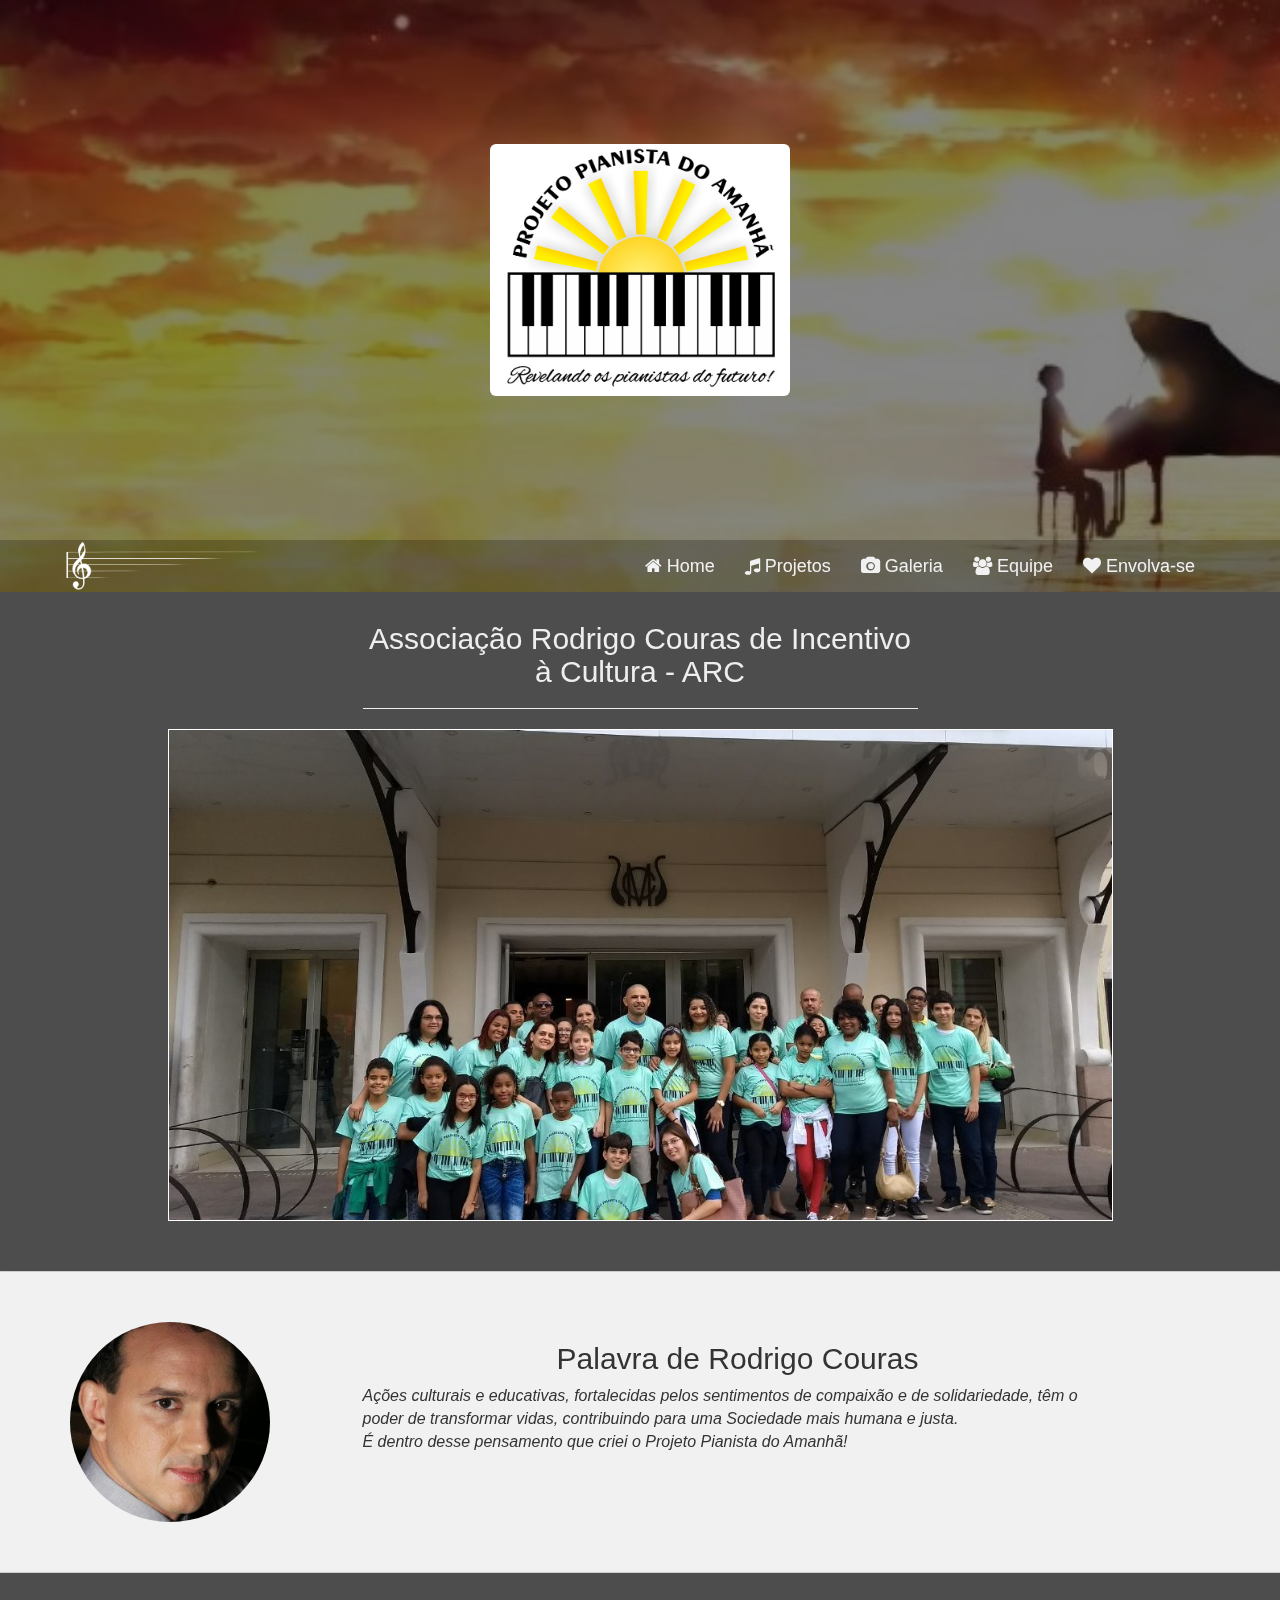
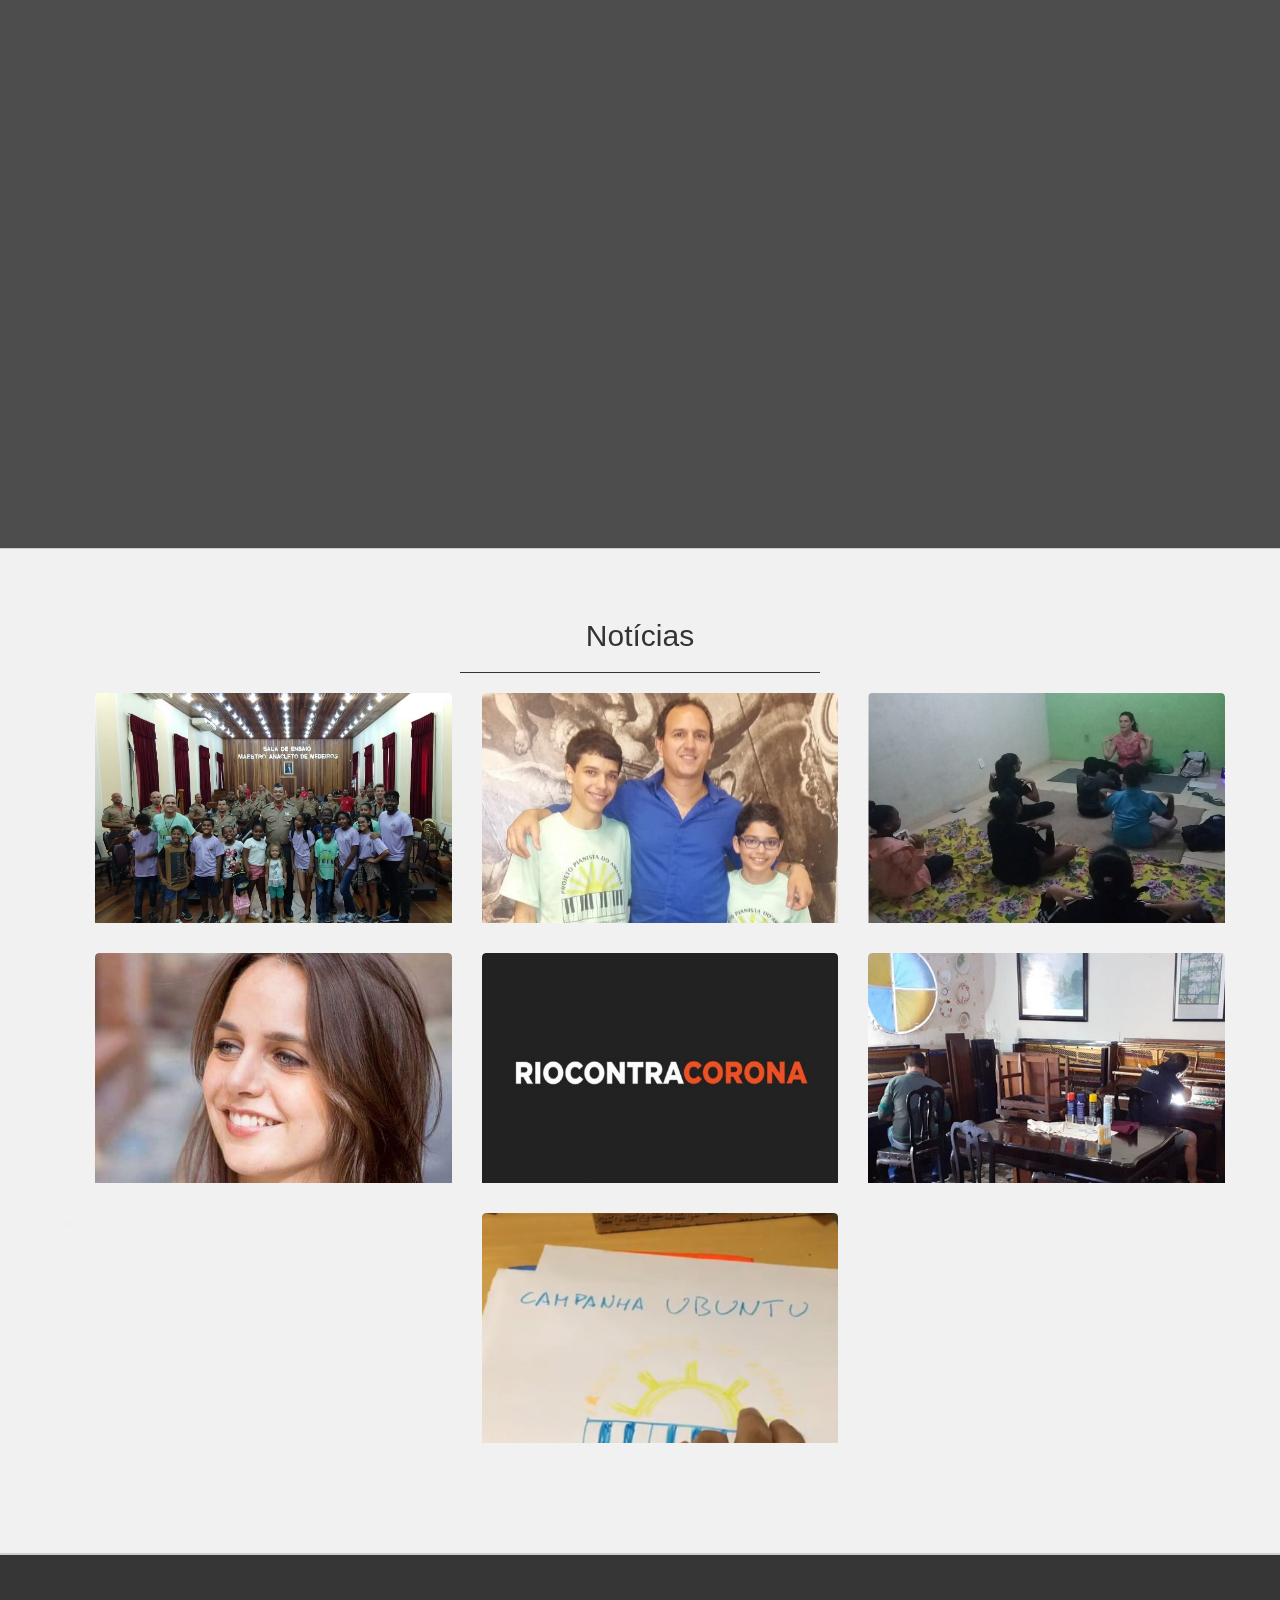
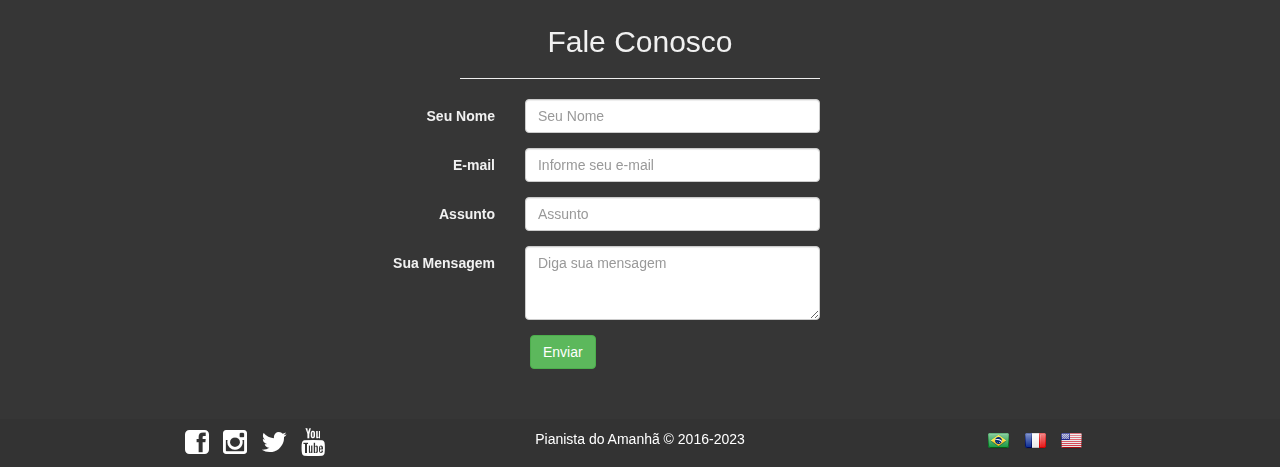
<file: index.html>
<!DOCTYPE html>
<html lang="en">
<head>
  <meta charset="utf-8">
  <meta name="viewport" content="width=device-width, initial-scale=1.0">
  <meta name="description" content="">
  <meta name="author" content="">


  <title>Projeto Pianista do Amanhã</title>
  <!-- Bootstrap core CSS -->
  <link href="css/bootstrap.css" rel="stylesheet">
  <!-- Add custom CSS here -->
  <link href="css/slidefolio.css" rel="stylesheet">
  <link href="css/main.css" rel="stylesheet">

  <!-- Font Awesome -->
  <link href="font-awesome/css/font-awesome.min.css" rel="stylesheet">

  <link rel='stylesheet' id='camera-css'  href='css/camera.css' type='text/css' media='all'> 

</head>
<body>
  <!-- Header Area -->
  <div id="top" class="header">
    <div class="vert-text">
     <img id="logoimg" class="img-rounded" alt="Company Logo" src="./img/logo.jpg"/>
   </div>
 </div>
 <!-- /Header Area -->
 <div id="nav">
  <!-- Navigation -->

  <nav class="navbar navbar-new" role="navigation">
   <div class="container" > 

  <div class="navbar-header" >

    <button type="button" class="navbar-toggle" data-toggle="collapse" data-target="#mobilemenu">
      <span class="sr-only">Toggle navigation</span>
      <span class="icon-bar"></span>
      <span class="icon-bar"></span>
      <span class="icon-bar"></span>
    </button>
    
    <span class="navbar-brand">
     <img id="treble1" class="horizontal" src="img/clavealto2.png" alt="placeholder"/>

   </span>


 </div>

 <div class="collapse navbar-collapse" id="mobilemenu"  >
   <ul class="nav navbar-nav navbar-right text-center"  >
     <li><a href="#top"><i class="service-icon fa fa-home"></i>&nbsp;<span translate>Home</span></a></li>
     <li><a href="projects.html"><i class="service-icon fa fa-music"></i>&nbsp;<span translate>Projetos</span></a></li>
     <li><a href="galery.html"><i class="service-icon fa fa-camera"></i>&nbsp;<span translate>Galeria</span></a></li>
     <li><a href="crew.html"><i class="service-icon fa fa-group"></i>&nbsp;<span translate>Equipe</span></a></li> 
     <li><a href="involve.html"><i class="service-icon fa fa-heart"></i>&nbsp;<span translate>Envolva-se</span></a></li>  
   </ul>
 </div><!-- /.navbar-collapse -->
</div>
</nav>
<!-- /Navigation -->
</div>

<div id="services" class="services" style="padding-top: 10px;">
    <div class="container">
      <div class="row">
        <div class="col-md-6 col-md-offset-3 text-center">
          <h2 translate>Associação Rodrigo Couras de Incentivo à Cultura - ARC</h2>
          <hr>
        </div>
      </div>
      <div class="row">
        <div class="col-md-10 col-md-offset-1 text-center">   
          <img src="img/home-project.jpeg" class="max project-image"></img>
      </div>
    </div>
  </div>
</div>


 <!-- About -->
   <div id="about" class="about_us">
    <div class="container">
      <div class="row">
        <div class="col-md-2 text-center">
          <img src="img/rodrigo.jpg" id="rounded-image"/>
        </div>
        <div class="col-md-8 col-md-offset-1 text-center">
          <h2 translate>Palavra de Rodrigo Couras</h2>
          <p class="author-word" translate="author-word"> Ações culturais e educativas, fortalecidas pelos sentimentos de compaixão e de solidariedade, têm o poder de transformar vidas, contribuindo para uma Sociedade mais humana e justa.<br>
							É dentro desse pensamento que criei o Projeto Pianista do Amanhã!<br>   </p>
        </div>
      </div>
    </div>
  </div>
  <!-- /About -->

   <div id="services" class="services">
    <div class="container">
      <div class="row">
        <div class="col-md-10 col-md-offset-1 text-center">
           <iframe width="850" height="470" src="https://www.youtube.com/embed/Gdk3qBcOhkA" frameborder="0" allow="accelerometer; autoplay; encrypted-media; gyroscope; picture-in-picture" allowfullscreen class="big-video-image"></iframe>
      
    </div>
  </div>
</div> 
</div>  

  <!-- projects -->
<div id="projects" class="projects">
  <div class="container">        
    <div class="row">
      <div class="col-md-4 col-md-offset-4 text-center">
        <h2 class="grey-title" translate>Notícias</h2>
        <hr class="title-hr">
      </div>
    </div>
    <div class="row">

      <div class="gallery">

        <ul id="Grid" class="gcontainer">
          <div class="row">
            <li class="col-md-4 col-sm-3 col-xs-12 mix nuc" data-cat="nuc">
              <a data-toggle="modal" data-target="#portrait1" class="mix-cover">
                <img class="horizontal img-rounded" src="img/noticias/Museu dos Bombeiros-alt.jpg" alt="Visita a Museu">
                <span class="overlay"><span class="valign"></span><span class="title" translate>Visita a Museu</span></span>
              </a>                
            </li>
            <li class="col-md-4 col-sm-3 col-xs-12 mix pass" data-cat="pass">
              <a data-toggle="modal" data-target="#portrait2" class="mix-cover">
                <img class="vertical img-rounded" src="img/noticias/Alunos Bernardo e Mateus-alt.jpg" alt="Jovens talentos">
                <span class="overlay"><span class="valign"></span><span class="title" translate>Jovens Talentos</span></span>
              </a>                
            </li>
            <li class="col-md-4 col-sm-3 col-xs-12 mix eve" data-cat="eve">
              <a data-toggle="modal" data-target="#portrait3" class="mix-cover">
                <img class="horizontal img-rounded" src="img/noticias/Atelier de Yoga-alt.jpg" alt="Ioga em Francês">
                <span class="overlay"><span class="valign"></span><span class="title" translate>Yoga em Francês</span></span>
              </a>
            </li>
          </div>
          <div class="row">
            <li class="col-md-4 col-sm-3 col-xs-12 mix nuc" data-cat="nuc">
              <a data-toggle="modal" data-target="#portrait4" class="mix-cover">
                <img class="horizontal img-rounded" src="img/noticias/Semana da Franca 1-alt.jpg" alt="ARC realiza evento internacional">
                <span class="overlay"><span class="valign"></span><span class="title" translate>ARC realiza evento internacional</span></span>
              </a>
            </li>
            <li class="col-md-4 col-sm-3 col-xs-12 mix nuc" data-cat="nuc">
              <a data-toggle="modal" data-target="#portrait5" class="mix-cover">
                <img class="horizontal img-rounded" src="img/noticias/riocontracorona.jpg" alt="ARC em parceria com o movimento Rio Contra Corona">
                <span class="overlay"><span class="valign"></span><span class="title" translate>ARC em parceria com o movimento Rio Contra Corona</span></span>
              </a>
            </li>
            <li class="col-md-4 col-sm-3 col-xs-12 mix eve" data-cat="eve">
              <a data-toggle="modal" data-target="#portrait6" class="mix-cover">
                <img class="horizontal img-rounded" src="img/noticias/pianista2023.jpg" alt="Projeto Pianista do Amanhã 2023">
                <span class="overlay"><span class="valign"></span><span class="title" translate>Projeto Pianista do Amanhã 2023</span></span>
              </a>
            </li>
        </div>
        <div class="row">
          <li class="col-md-4"></li>
          <li class="col-md-4 col-sm-3 col-xs-12 mix eve" data-cat="eve">
            <a data-toggle="modal" data-target="#portrait7" class="mix-cover">
              <img class="horizontal img-rounded" src="img/noticias/ubuntu.jpg" alt="Campanha Ubuntu">
              <span class="overlay"><span class="valign"></span><span class="title" translate>Campanha Ubuntu</span></span>
            </a>
          </li>
      </div>
        </ul>   

        <!-- Load Photo in Modal -->        
        <div class="modal fade" id="portrait1" tabindex="-1" role="dialog" aria-hidden="true">
          <div class="modal-dialog">
            <div class="modal-content"  style="color:#000">
              <div class="modal-header">
                <button type="button" class="close" data-dismiss="modal" aria-hidden="true">&times;</button>
                <h4 class="modal-title text-center" translate="news-1-title">Cultura e conhecimento durante visita a Museu</h4>
              </div>
              <div class="modal-body">
                <span translate="news-1-description">
                <p>
                  O Projeto Pianista do Amanhã levou seus alunos para conhecerem o Museu Histórico do Corpo de Bombeiros Militar do Estado do Rio de Janeiro (CBMERJ), no dia 23 de janeiro de 2019. Ao todo, doze alunos e cinco adultos do Núcleo Comunidade Divino Espírito Santo fizeram uma visita guiada no Museu Histórico, assistiram ao ensaio da Banda Sinfônica do Corpo de Bombeiros, realizado na Sala Maestro Anacleto de Medeiros, responsável pela criação da Banda Sinfônica dos Bombeiros e ainda deram uma volta pelo pátio no Caminhão de Incêndio.
                  </p>
                  <p>O Museu Histórico do Corpo de Bombeiros Militar do Estado do Rio de Janeiro fica na Praça da República, 45, Centro do Rio de Janeiro. 
                  Confira as fotos!
                </p>
               </span>
               <img class="thumbnail" src="img/noticias/Museu dos Bombeiros.jpeg"/>
             </div>
           </div><!-- /.modal-content -->
         </div><!-- /.modal-dialog -->
       </div><!-- /.modal -->

       <div class="modal fade" id="portrait2" tabindex="-1" role="dialog"  aria-hidden="true">
        <div class="modal-dialog">
          <div class="modal-content"  style="color:#000">
            <div class="modal-header">
              <button type="button" class="close" data-dismiss="modal" aria-hidden="true">&times;</button>
              <h4 class="modal-title text-center" translate="news-2-title">Projeto já coleciona jovens talentos</h4>
            </div>
            <div class="modal-body" style="min-height: 760px;">
              <img class="thumbnail" src="img/noticias/Alunos Bernardo e Mateus.jpg" style="float:left; margin-right: 20px;" />
              <span translate="news-2-description">
              <p><b>O Projeto Pianista do Amanhã</b> tem como objetivo transformar a vida de crianças e jovens através de ações culturais e educativas. Ensinar a tocar piano é sua principal atividade. Dentre os parceiros, o Jockey Club Brasileiro abriu as portas da Escola Jockey para o projeto Pianista do Amanhã, que iniciado em março de 2016, começou a render bons frutos.</p>

              <p><b>Os alunos</b> Bernardo Barreto e Mateus Paiva, respectivamente com 15 e 11 anos, já se destacam pela habilidade ao piano. Em dezembro de 2018, ambos tiveram grande êxito nas duas apresentações que fizeram, uma na Associação de Canto Coral, no dia 01 de dezembro, e outra no Teatro XP Investimentos, no dia 17 de dezembro.</p>
               
              <p><b>Bernardo Barreto</b> começou no projeto há dois anos, por indicação de um amigo. “Sempre admirei o piano por ser um instrumento diferente e difícil de tocar (pela quantidade de teclas e pela ambidesteridade), mas nunca tinha tido a oportunidade de aprender”, conta o aluno, que gosta muito da qualidade e do nível das aulas, dos passeios culturais, das apresentações e da enorme dedicação que os professores têm com o projeto. Bernardo deseja se tornar um agente da Polícia Rodoviária Federal e sabe que para isso precisa ser aplicado aos estudos e obter bons resultados nas aulas. A concentração, a memória e a habilidade ao piano são notáveis em suas apresentações em público.</p>

              <p><b>Mateus Paiva</b>, 11 anos, iniciou ao piano no projeto em 2017, depois de aprender flauta doce e canto coral com a professora de música da Escola Jockey Club Brasileiro. Mateus é um aluno dedicado e estudioso e quer ser médico quando crescer. Quando questionado sobre o que mais gosta no Projeto Pianista do Amanhã respondeu: “Gosto muito das aulas e dos passeios culturais”.</p>

              <p><b>O pianista Rodrigo Couras</b> se dedica a este projeto desde 2015, quando retornou da França, e vai continuar a trabalhar pela formação de cidadãos do bem. Os alunos também aprendem Francês e Inglês. Rodrigo Couras acredita que cultura e educação transformam vidas, revelam talentos e contribuem para uma sociedade mais humana e justa.</p>
            </span>
            </div>
         </div><!-- /.modal-content -->
       </div><!-- /.modal-dialog -->
     </div><!-- /.modal -->

     <div class="modal fade" id="portrait3" tabindex="-1" role="dialog" aria-hidden="true">
      <div class="modal-dialog">
        <div class="modal-content"  style="color:#000">
          <div class="modal-header">
            <button type="button" class="close" data-dismiss="modal" aria-hidden="true">&times;</button>
            <h4 class="modal-title text-center" translate="news-3-title">Aula de Yoga em Francês</h4>
          </div>
          <div class="modal-body">
            <p translate="news-3-description">
              "Une Volonté Perseverante Surmonte Tous Les Obstacles" - A vontade perseverante supera todos os obstáculos - foi o tema da aula de Yoga ministrada pela francesa Pauline Requier. Os alunos acompanharam a sessão de yoga graças às aulas de francês do Projeto Pianista do Amanhã. Data: 24/07/2018.
            </p>
           <img class="thumbnail" src="img/noticias/Atelier de Yoga.jpeg"/>
         </div>
       </div><!-- /.modal-content -->
     </div><!-- /.modal-dialog -->
   </div><!-- /.modal -->

   <div class="modal fade" id="portrait4" tabindex="-1" role="dialog"  aria-hidden="true">
    <div class="modal-dialog">
      <div class="modal-content"  style="color:#000">
        <div class="modal-header">
          <button type="button" class="close" data-dismiss="modal" aria-hidden="true">&times;</button>
          <h4 class="modal-title text-center" translate="news-4-title">ARC realiza evento internacional</h4>
        </div>
        <div class="modal-body">
            <img class="thumbnail" src="img/noticias/Semana da Franca 1.jpg" style="float:left; margin-right: 20px;" />
            <span translate="news-4-description">
          <p>
              <b>A Semana da França</b> foi o primeiro grande evento realizado pelo Projeto Pianista do Amanhã com aulas todas em frances para os alunos e moradores da comunidade Divino Espirito Santo, na Praça Seca. Dança, desenho e o idioma francês foram as matérias ministradas no periodo de 01 a 08 de julho de 2017, pela professora Inès Kermaïdic.</p>

            <p><b>Inès Kermaïdic</b>, dançarina e estudante do segundo ano da ESAG Penninghen (Escola Superior de Arte Gráfica e Arquitetura) procurou a ARC, Associação Rodrigo Couras de Incentivo à Cultura, para realizar trabalho voluntário no período em que esteve no Brasil. Rodrigo Couras, presidente da ARC, auxiliou na traduçao das aulas, quando necessário.</p>

            <p>Ao final do evento foi comemorou-se a fundação da ARC, Associação Rodrigo Couras de Incentivo à Cultura, e a inauguração da Casa de Artes e Culturas Percília Teles da Silva.</p> 
          </span>
            <img class="thumbnail" src="img/noticias/Semana da Franca 2.jpg"/>
       </div>
     </div><!-- /.modal-content -->
   </div><!-- /.modal-dialog -->
 </div><!-- /.modal -->

 <div class="modal fade" id="portrait5" tabindex="-1" role="dialog" aria-hidden="true">
  <div class="modal-dialog">
    <div class="modal-content"  style="color:#000">
      <div class="modal-header">
        <button type="button" class="close" data-dismiss="modal" aria-hidden="true">&times;</button>
        <h4 class="modal-title text-center" translate="news-5-title">ARC em parceria com movimento rio contra corona - Anos 2020-22</h4>
      </div>
      <div class="modal-body">
        <span translate="news-5-description">
        <p> ARC foi responsável pela distribuição de 163,22 toneladas de alimentos, atendendo 700 famílias em situação de vulnerabilidade social, moradoras de comunidades do bairro da Praça Seca, Zona Oeste da cidade do Rio de Janeiro. Foram 4.188 cestas básicas em 2020, 4.710 em 2021 e 170 em 2022, totalizando 9.068 cestas básicas, cada uma com 18 kg de alimentos. </p>
          </span>
          <div class="row">
            <div class="col-lg-6 col-lg-offset-3 text-center" >
              <img class="thumbnail" src="img/noticias/riocontracorona-alt.jpeg"/>
          </div>
        </div>
     </div>
   </div><!-- /.modal-content -->
 </div><!-- /.modal-dialog -->
</div><!-- /.modal -->

<div class="modal fade" id="portrait6" tabindex="-1" role="dialog" aria-hidden="true">
  <div class="modal-dialog">
    <div class="modal-content"  style="color:#000">
      <div class="modal-header">
        <button type="button" class="close" data-dismiss="modal" aria-hidden="true">&times;</button>
        <h4 class="modal-title text-center" translate="news-6-title">Projeto Pianista do Amanhã 2023</h4>
      </div>
      <div class="modal-body">
        <span translate="news-6-description">
          <p>ARC prepara uma nova versão do Pianista do Amanhã para 2023. O formato atual une música e idioma francês. Projeto 100% gratuito e focado em crianças e adolescentes da rede pública de ensino.
        </p></span>
       <img class="thumbnail" src="img/noticias/pianista2023-alt.jpg"/>
     </div>
   </div><!-- /.modal-content -->
 </div><!-- /.modal-dialog -->
</div><!-- /.modal -->

 <div class="modal fade" id="portrait7" tabindex="-1" role="dialog"  aria-hidden="true">
  <div class="modal-dialog">
    <div class="modal-content"  style="color:#000">
      <div class="modal-header">
        <button type="button" class="close" data-dismiss="modal" aria-hidden="true">&times;</button>
        <h4 class="modal-title text-center" translate="news-7-title">Campanha Ubuntu - Ano 2020</h4>
      </div>
      <div class="modal-body" style="min-height:770px;">
          <span translate="news-7-description">
            <p>
              Entre março e outubro de 2020, a ARC trabalhou a Campanha Ubuntu, uma parceria com a Casa de Artes e Culturas Percília Teles da Silva, no combate aos impactos da pandemia Covid-19. 
            </p>
            <p>
              A campanha arrecadou 21 mil reais, possibilitando comprar e distribuir 4.359 cestas básicas e 3.891 kits de higiene, ajudando 500 famílias em situação de vulnerabilidade, residentes nas comunidades Divino, Calango, Chacrinha, São José e Batô e adjacências, no bairro da Praça Seca, Rio de Janeiro.
            </p>
          </span>
        
        <div class="row">
          <div class="col-md-10 col-md-offset-1 text-center" style="margin-top: 3%;">
            <iframe width="850" height="470"  src="https://www.youtube.com/embed/DhXGreiIGGM" frameborder="0" allow="accelerometer; autoplay; encrypted-media; gyroscope; picture-in-picture" allowfullscreen class="big-video-image"></iframe>
          </div> 
        </div>
      </div>
   </div><!-- /.modal-content -->
 </div><!-- /.modal-dialog -->
</div><!-- /.modal -->


<!-- /Load Photo in Modal --> 
</div>  
</div>
</div>
</div>
<!-- /projects -->
 

  <!-- Contact -->
  <div id="contact">
    <div class="container">
      <div class="row">
        <div class="col-md-4 col-md-offset-4 text-center">
          <h2 translate>Fale Conosco</h2>
          <hr>
        </div>
        <div class="col-md-5 col-md-offset-3">
          <!-- contact form starts -->
          <form action="contact" id="contact-form" class="form-horizontal">
            <fieldset>
              <div class="form-group">
                <label class="col-sm-4 control-label" for="name" translate>Seu Nome</label>
                <div class="col-sm-8">
                  <input type="text"  placeholder="Seu Nome" placeholder-key="ph-nome" class="form-control" name="name" id="name">
                </div>
              </div>
              <div class="form-group">
                <label class="col-sm-4 control-label" for="email" translate>E-mail</label>
                <div class="col-sm-8">
                  <input type="text" placeholder="Informe seu e-mail" placeholder-key="ph-email" class="form-control" name="email" id="email">
                </div>
              </div>
              <div class="form-group">
                <label class="col-sm-4 control-label" for="subject" translate>Assunto</label>
                <div class="col-sm-8">
                  <input type="text" placeholder="Assunto" placeholder-key="ph-assunto" class="form-control" name="subject" id="subject">
                </div>
              </div>
              <div class="form-group">
                <label class="col-sm-4 control-label" for="message" translate>Sua Mensagem</label>
                <div class="col-sm-8">
                  <textarea placeholder="Diga sua mensagem" placeholder-key="ph-mensagem" class="form-control" name="message" id="message" rows="3"></textarea>
                </div>
              </div>
              <div class="col-sm-offset-4 col-sm-8">
                <button type="submit" class="btn btn-success" translate>Enviar</button> 
              </div>
            </fieldset>
          </form>
          
          <!-- contact form ends -->    
        </div>
      </div>
    </div>
  </div>
  <!-- /Contact -->
<!-- Footer -->
<footer>
  <div class="container">
    <div class="row">
      <div class="col-md-4 text-center">
       <a href="https://web.facebook.com/pianistadoamanha/" title="Facebook" target="_blank"><i class="service-icon fa fa-facebook-square fa-2x"></i></a>
       <a href="https://www.instagram.com/projetopianistadoamanha/" title="Instagram" target="_blank"><i class="service-icon fa fa-instagram fa-2x"></i></a>
       <a href="https://twitter.com/DoPianista" title="Twitter" target="_blank"><i class="service-icon fa fa-twitter fa-2x"></i></a>
       <a href="https://www.youtube.com/user/MrRcourasm" title="Youtube" target="_blank"><i class="service-icon fa fa-youtube fa-2x"></i></a>
     </div>     <div class="col-md-4 text-center">
      Pianista do Amanhã © 2016-2023
     </div> 
     <div class="col-md-4 text-center">
      <a href="." onclick="setLanguage('pt_br');"><img src="img/flag-br.png"/></a>
      <a href="." onclick="setLanguage('fr_fr');"><img src="img/flag-fr.png"/></a>
      <a href="." onclick="setLanguage('en_us');"><img src="img/flag-us.png"/></a>
     </div> 
   </div>
 </div>
</footer>
<!-- /Footer -->
<!-- Bootstrap core JavaScript -->
<!-- Placed at the end of the document so the pages load faster -->
<script src="js/jquery.js"></script>
<script src="js/jquery-scrolltofixed-min.js"></script>
<script src="js/jquery.vegas.js"></script>
<script src="js/jquery.mixitup.min.js"></script>
<script src="js/jquery.validate.min.js"></script>
<script src="js/script.js"></script>
<script src="js/bootstrap.js"></script>
<script src="js/main.js"></script>  
<script src="js/custom.js"></script>  
<script type='text/javascript' src='js/slider/jquery.min.js'></script>
<script type='text/javascript' src='js/slider/jquery.mobile.customized.min.js'></script>
<script type='text/javascript' src='js/slider/jquery.easing.1.3.js'></script> 
<script type='text/javascript' src='js/slider/camera.min1.js'></script> 

<!-- Localization  -->
<script src="js/translation.js"></script>
 
</body>

</html>
</file>
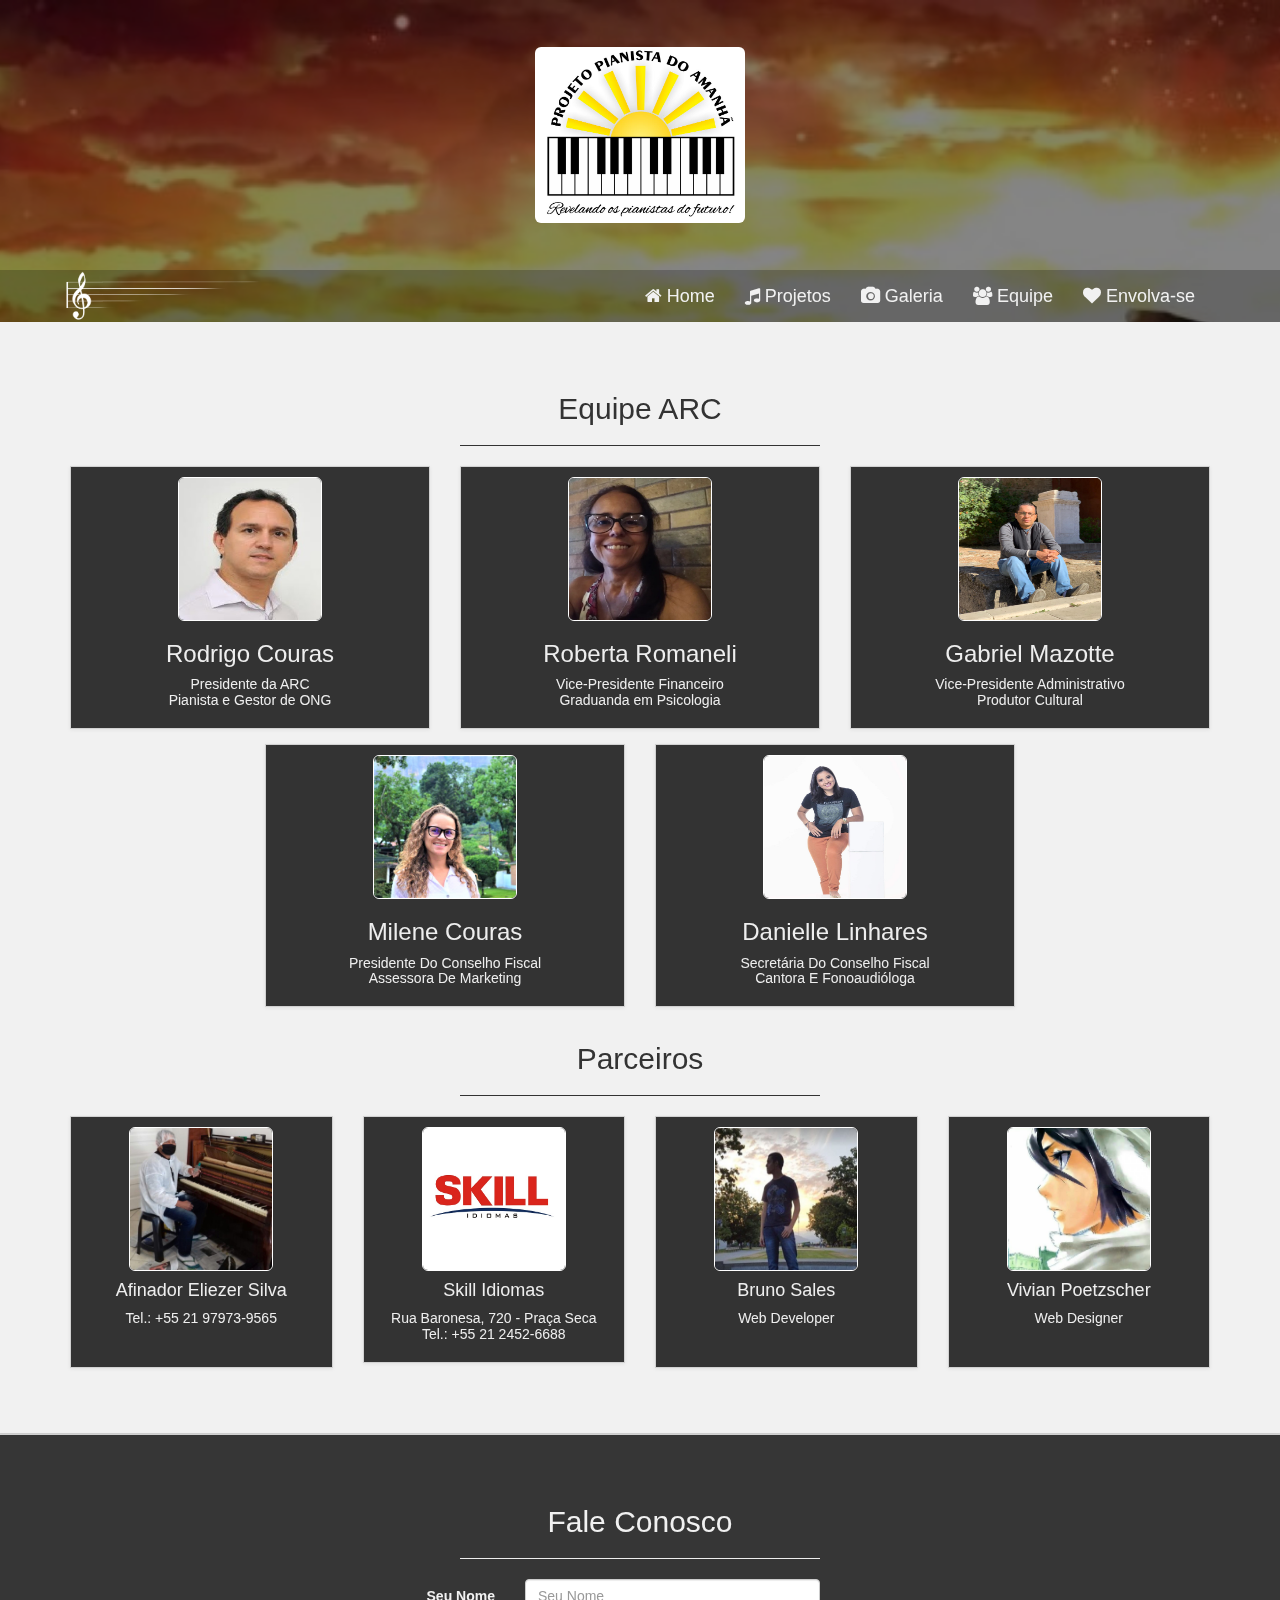
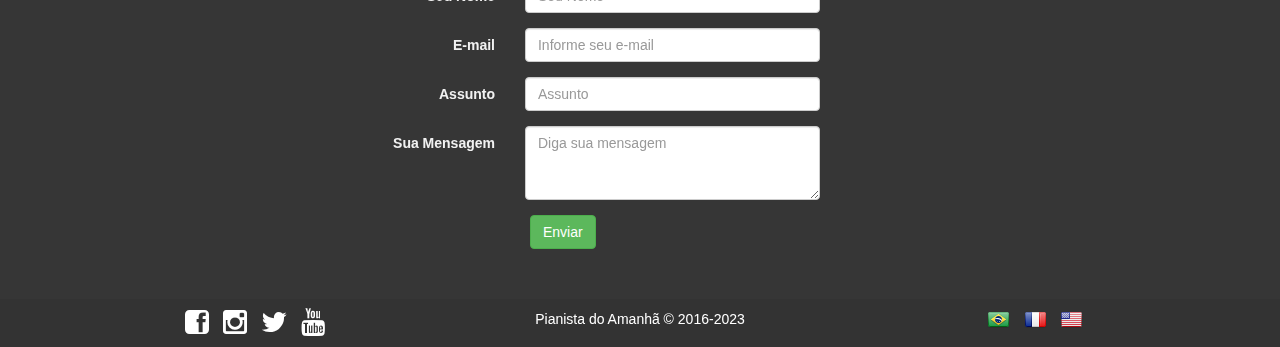
<file: crew.html>
<!DOCTYPE html>
  <html lang="en">
  <head>
    <meta charset="utf-8">
    <meta name="viewport" content="width=device-width, initial-scale=1.0">
    <meta name="description" content="">
    <meta name="author" content="">


    <title>Projeto Pianista do Amanhã</title>
    <!-- Bootstrap core CSS -->
    <link href="css/bootstrap.css" rel="stylesheet">
    <!-- Add custom CSS here -->
    <link href="css/slidefolio.css" rel="stylesheet">
    <link href="css/main.css" rel="stylesheet">

    <!-- Font Awesome -->
    <link href="font-awesome/css/font-awesome.min.css" rel="stylesheet">

    <link rel='stylesheet' id='camera-css'  href='css/camera.css' type='text/css' media='all'>     

    
  </head>
  <body>
    <!-- Header Area -->
    <div id="top" class="sub-page-header">
      <div class="vert-text">
        <img id="sub-pages-logoimg" class="img-rounded" alt="Company Logo" src="./img/logo.jpg"/>
      </div>
    </div>
    <!-- /Header Area -->
    <div id="nav">
      <!-- Navigation -->
      
      <nav class="navbar navbar-new" role="navigation">
        <div class="container" >
          <div class="navbar-header" >

            <button type="button" class="navbar-toggle" data-toggle="collapse" data-target="#mobilemenu">
              <span class="sr-only">Toggle navigation</span>
              <span class="icon-bar"></span>
              <span class="icon-bar"></span>
              <span class="icon-bar"></span>
            </button>

            <span class="navbar-brand">
              <img id="treble1" class="horizontal" src="img/clavealto2.png" alt="placeholder"/>
            </span>
          </div>

          <div class="collapse navbar-collapse" id="mobilemenu"  >

            <ul class="nav navbar-nav navbar-right text-center"  >
              <li><a href="index.html"><i class="service-icon fa fa-home"></i>&nbsp;<span translate>Home</span></a></li>
              <li><a href="projects.html"><i class="service-icon fa fa-music"></i>&nbsp;<span translate>Projetos</span></a></li>
              <li><a href="galery.html"><i class="service-icon fa fa-camera"></i>&nbsp;<span translate>Galeria</span></a></li>
              <li><a href="#top"><i class="service-icon fa fa-group"></i>&nbsp;<span translate>Equipe</span></a></li> 
              <li><a href="involve.html"><i class="service-icon fa fa-heart"></i>&nbsp;<span translate>Envolva-se</span></a></li>  
            </ul>
          </div><!-- /.navbar-collapse -->
        </div>
      </nav>
      <!-- /Navigation -->
    </div>   


    <div id="projects" class="projects">
      <div class="container">
        <div class="row">
          <div class="col-md-4 col-md-offset-4 text-center">
            <h2 class="grey-title" translate>Equipe ARC</h2>
            <hr class="title-hr">
          </div>
        </div>
        <div class="row persons-row">
          <div class="col-md-4 text-center">
            <div class="project-item">
              <img src="img/person-rodrigo.jpg" class="project-image img-rounded"/>
              <h3>Rodrigo Couras</h3>
              <h5 translate="crew-1-role">Presidente da ARC<br> Pianista e Gestor de ONG</h5>
            </div>
          </div>
          <div class="col-md-4 text-center">
            <div class="project-item">
             <img src="img/person-roberta2.jpg" class="project-image img-rounded"/>
             <h3>Roberta Romaneli</h3>
             <h5 translate="crew-2-role">Vice-Presidente Financeiro<br> Graduanda em Psicologia</h5>
           </div>
         </div>
         <div class="col-md-4 text-center">
          <div class="project-item">
            <img src="img/person-gabriel.jpg" class="project-image img-rounded"/>
             <h3>Gabriel Mazotte</h3>
             <h5 translate="crew-3-role">Vice-Presidente Administrativo<br> Produtor Cultural</h5>
          </div>
        </div>
        
      </div>
	  
	     <div class="row persons-row">
          
         <div class="col-md-4 col-md-offset-2 text-center">
          <div class="project-item">
            <img src="img/person-milene2.jpg" class="project-image img-rounded"/>
             <h3>Milene Couras</h3>
             <h5 translate="crew-4-role">Presidente Do Conselho Fiscal<br> Assessora De Marketing</h5>
          </div>
        </div>
        <div class="col-md-4 text-center">
          <div class="project-item">
            <img src="img/person-danielle.jpeg" class="project-image img-rounded"/>
             <h3>Danielle Linhares</h3>
             <h5 translate="crew-5-role">Secretária Do Conselho Fiscal<br> Cantora E Fonoaudióloga</h5>
          </div>
        </div>
      </div>
      <div class="row">
          <div class="col-md-4 col-md-offset-4 text-center">
            <h2 class="grey-title" translate>Parceiros</h2>
            <hr class="title-hr">
          </div>
        </div> 
        <div class="row persons-row"> 
          <div class="col-md-3 text-center">
          <div class="project-item">
            <a href="#"><img src="img/partnet-eliezer.jpg" class="project-image img-rounded" /></a>
            <h4><span translate>Afinador</span> Eliezer Silva</h4>  
			      <h5><span translate>Tel.:</span> +55 21 97973-9565</h5><br>
          </div>
        </div>
        <div class="col-md-3 text-center">
          <div class="project-item">
            <a href="https://web.facebook.com/skillpracaseca/ " target="_blank"><img src="img/partner-skill.jpg" class="project-image img-rounded"/></a>
            <h4>Skill Idiomas</h4> 
            <h5><span translate="parceiro-1-endereco">Rua Baronesa, 720 - Praça Seca</span> <br> <span translate>Tel.:</span> +55 21 2452-6688</h5>
          </div>
        </div>
         <div class="col-md-3 text-center">
          <div class="project-item">
            <a href="https://www.facebook.com/zukko.17" target="_blank"><img src="img/bruno-fb-pic.jpg" class="project-image img-rounded" alt="Web Developer" /></a>
            <h4>Bruno Sales</h4> 
            <h5 translate>Web Developer</h5><br>
          </div>
        </div>
        <div class="col-md-3 text-center">
          <div class="project-item">
            <a href="https://github.com/vivibpy" target="_blank"><img src="img/vivi.jpg" class="project-image img-rounded" alt="Web Designer" /></a>
            <h4>Vivian Poetzscher</h4> 
            <h5 translate>Web Designer</h5><br>
          </div>
        </div>
      </div>
    </div>
  </div>
  <!-- /Services -->


  <!-- Contact -->
  <div id="contact">
    <div class="container">
      <div class="row">
        <div class="col-md-4 col-md-offset-4 text-center">
          <h2 translate>Fale Conosco</h2>
          <hr>
        </div>
        <div class="col-md-5 col-md-offset-3">
          <!-- contact form starts -->
          <form action="contact" id="contact-form" class="form-horizontal">
            <fieldset>
              <div class="form-group">
                <label class="col-sm-4 control-label" for="name" translate>Seu Nome</label>
                <div class="col-sm-8">
                  <input type="text"  placeholder="Seu Nome" placeholder-key="ph-nome" class="form-control" name="name" id="name">
                </div>
              </div>
              <div class="form-group">
                <label class="col-sm-4 control-label" for="email" translate>E-mail</label>
                <div class="col-sm-8">
                  <input type="text" placeholder="Informe seu e-mail" placeholder-key="ph-email" class="form-control" name="email" id="email">
                </div>
              </div>
              <div class="form-group">
                <label class="col-sm-4 control-label" for="subject" translate>Assunto</label>
                <div class="col-sm-8">
                  <input type="text" placeholder="Assunto" placeholder-key="ph-assunto" class="form-control" name="subject" id="subject">
                </div>
              </div>
              <div class="form-group">
                <label class="col-sm-4 control-label" for="message" translate>Sua Mensagem</label>
                <div class="col-sm-8">
                  <textarea placeholder="Diga sua mensagem" placeholder-key="ph-mensagem" class="form-control" name="message" id="message" rows="3"></textarea>
                </div>
              </div>
              <div class="col-sm-offset-4 col-sm-8">
                <button type="submit" class="btn btn-success" translate>Enviar</button> 
              </div>
            </fieldset>
          </form>
          
          <!-- contact form ends -->    
        </div>
      </div>
    </div>
  </div>
  <!-- /Contact -->
  <!-- Footer -->
<footer>
  <div class="container">
    <div class="row">
   <div class="col-md-4 text-center">
       <a href="https://web.facebook.com/pianistadoamanha/" title="Facebook" target="_blank"><i class="service-icon fa fa-facebook-square fa-2x"></i></a>
       <a href="https://www.instagram.com/projetopianistadoamanha/" title="Instagram" target="_blank"><i class="service-icon fa fa-instagram fa-2x"></i></a>
       <a href="https://twitter.com/DoPianista" title="Twitter" target="_blank"><i class="service-icon fa fa-twitter fa-2x"></i></a>
       <a href="https://www.youtube.com/user/MrRcourasm" title="Youtube" target="_blank"><i class="service-icon fa fa-youtube fa-2x"></i></a>
     </div>
     <div class="col-md-4 text-center">
       Pianista do Amanhã © 2016-2023
     </div> 
     <div class="col-md-4 text-center">
       <a href="." onclick="setLanguage('pt_br');"><img src="img/flag-br.png"/></a>
       <a href="." onclick="setLanguage('fr_fr');"><img src="img/flag-fr.png"/></a>
       <a href="." onclick="setLanguage('en_us');"><img src="img/flag-us.png"/></a>
     </div> 
   </div>
 </div>
</footer>
<!-- /Footer -->
 <!-- Bootstrap core JavaScript -->
 <!-- Placed at the end of the document so the pages load faster -->
 <script src="js/jquery.js"></script>
 <script src="js/jquery-scrolltofixed-min.js"></script>
 <script src="js/jquery.vegas.js"></script>
 <script src="js/jquery.mixitup.min.js"></script>
 <script src="js/jquery.validate.min.js"></script>
 <script src="js/script.js"></script>
 <script src="js/bootstrap.js"></script>
 <script src="js/main.js"></script>  
 <script src="js/custom.js"></script>  
 <script type='text/javascript' src='js/slider/jquery.min.js'></script>
 <script type='text/javascript' src='js/slider/jquery.mobile.customized.min.js'></script>
 <script type='text/javascript' src='js/slider/jquery.easing.1.3.js'></script> 
 <script type='text/javascript' src='js/slider/camera.min1.js'></script> 
 <!-- Slideshow Background  -->

 <!-- Localization  -->
 <script src="js/translation.js"></script>

</body>

</html>
</file>
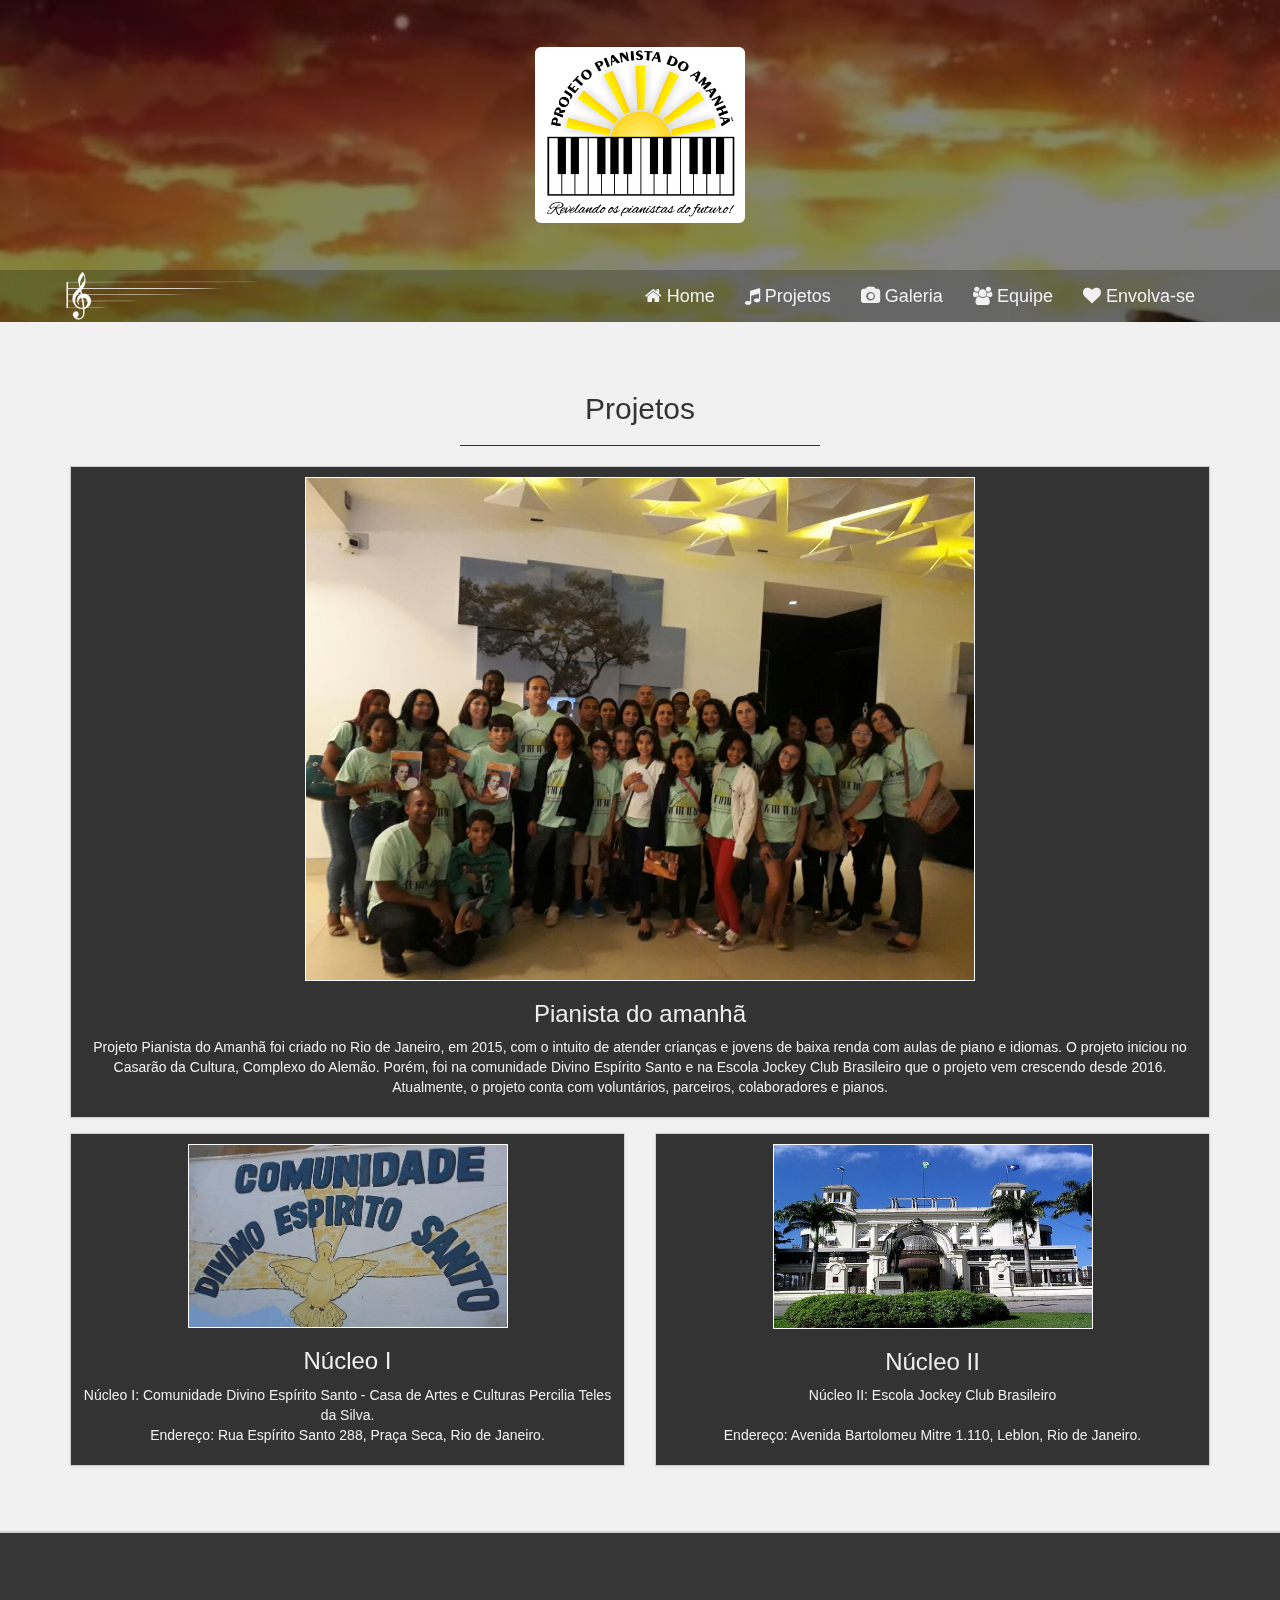
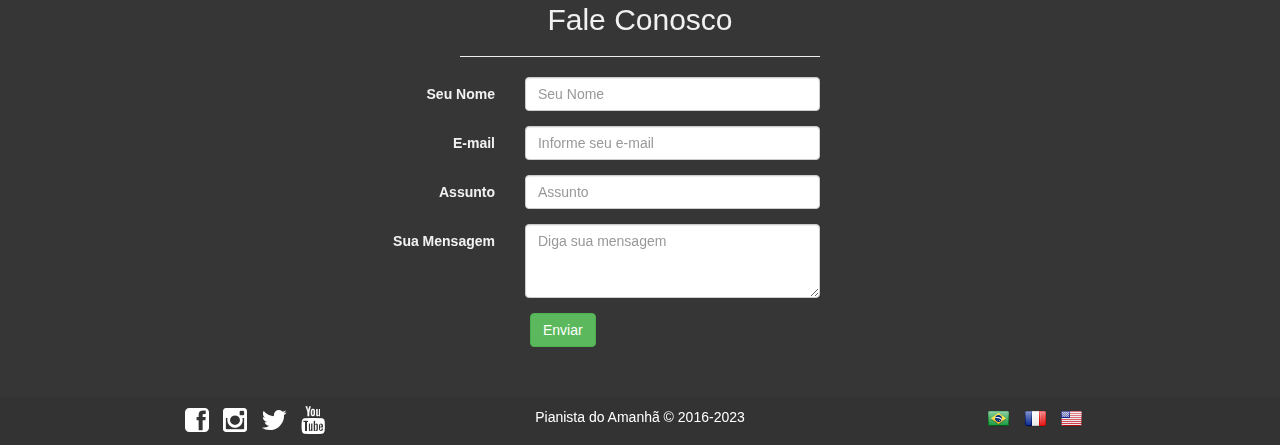
<file: projects.html>
<!DOCTYPE html>
<html lang="en">
<head>
  <meta charset="utf-8">
  <meta name="viewport" content="width=device-width, initial-scale=1.0">
  <meta name="description" content="">
  <meta name="author" content="">


  <title>Projeto Pianista do Amanhã</title>
  <!-- Bootstrap core CSS -->
  <link href="css/bootstrap.css" rel="stylesheet">
  <!-- Add custom CSS here -->
  <link href="css/slidefolio.css" rel="stylesheet">
  <link href="css/main.css" rel="stylesheet">

  <!-- Font Awesome -->
  <link href="font-awesome/css/font-awesome.min.css" rel="stylesheet">

  <link rel='stylesheet' id='camera-css'  href='css/camera.css' type='text/css' media='all'>     

  
</head>
<body>
  <!-- Header Area -->
  <div id="top" class="sub-page-header">
    <div class="vert-text">
      <img id="sub-pages-logoimg" class="img-rounded" alt="Company Logo" src="./img/logo.jpg"/>
    </div>
  </div>
  <!-- /Header Area -->
  <div id="nav">
    <!-- Navigation -->
    
    <nav class="navbar navbar-new" role="navigation">
      <div class="container" >
        <div class="navbar-header" >

          <button type="button" class="navbar-toggle" data-toggle="collapse" data-target="#mobilemenu">
            <span class="sr-only">Toggle navigation</span>
            <span class="icon-bar"></span>
            <span class="icon-bar"></span>
            <span class="icon-bar"></span>
          </button>

          <span class="navbar-brand">
            <img id="treble1" class="horizontal" src="img/clavealto2.png" alt="placeholder"/>

          </span>


        </div>

        <div class="collapse navbar-collapse" id="mobilemenu"  >
          <ul class="nav navbar-nav navbar-right text-center"  >            
            <li><a href="index.html"><i class="service-icon fa fa-home"></i>&nbsp;<span translate>Home</span></a></li>
            <li><a href="#top"><i class="service-icon fa fa-music"></i>&nbsp;<span translate>Projetos</span></a></li>
            <li><a href="galery.html"><i class="service-icon fa fa-camera"></i>&nbsp;<span translate>Galeria</span></a></li>
            <li><a href="crew.html"><i class="service-icon fa fa-group"></i>&nbsp;<span translate>Equipe</span></a></li> 
            <li><a href="involve.html"><i class="service-icon fa fa-heart"></i>&nbsp;<span translate>Envolva-se</span></a></li> 
          </ul>
        </div><!-- /.navbar-collapse -->
      </div>
    </nav>
    <!-- /Navigation -->
  </div>   

  <!-- Projects -->
  <div id="projects" class="projects">
    <div class="container">
      <div class="row">
        <div class="col-md-4 col-md-offset-4 text-center">
          <h2 class="grey-title" translate>Projetos</h2>
          <hr class="title-hr">
        </div>
      </div>
      <div class="row">
        <div class="col-md-12 text-center">
          <div class="project-item">
            <img src="img/projeto1.jpeg" class="project-image"/>
            <h3 translate>Pianista do amanhã</h3>
            <p translate="project-1-description">Projeto Pianista do Amanhã foi criado no Rio de Janeiro, em 2015, com o intuito de atender crianças e jovens de baixa renda com aulas de piano e idiomas. O projeto iniciou no Casarão da Cultura, Complexo do Alemão. Porém, foi na comunidade Divino Espírito Santo e na Escola Jockey Club Brasileiro que o projeto vem crescendo desde 2016. Atualmente, o projeto conta com voluntários, parceiros, colaboradores e pianos. </p>
          </div>
        </div>
        <div class="col-md-6 text-center">
          <div class="project-item">
           <img src="img/nucleo1.jpg" class="subproject-image"/>
           <h3 translate>Núcleo I</h3>
           <p translate="project-2-description"> Núcleo I: Comunidade Divino Espírito Santo - Casa de Artes e Culturas Percilia Teles da Silva. <br>
		        Endereço: Rua Espírito Santo 288, Praça Seca, Rio de Janeiro.</p>
         </div>
       </div>
       <div class="col-md-6 text-center">
        <div class="project-item">
          <img src="img/nucleo2.jpg" class="subproject-image"/>
          <h3 translate>Núcleo II</h3>
          <p translate="project-3-description"> Núcleo II: Escola Jockey Club Brasileiro <br><br>
				Endereço: Avenida Bartolomeu Mitre 1.110, Leblon, Rio de Janeiro.</p>
        </div>
      </div>
    </div>
  </div>
</div>
<!-- /Projects -->


  <!-- Contact -->
  <div id="contact">
    <div class="container">
      <div class="row">
        <div class="col-md-4 col-md-offset-4 text-center">
          <h2 translate>Fale Conosco</h2>
          <hr>
        </div>
        <div class="col-md-5 col-md-offset-3">
          <!-- contact form starts -->
          <form action="contact" id="contact-form" class="form-horizontal">
            <fieldset>
              <div class="form-group">
                <label class="col-sm-4 control-label" for="name" translate>Seu Nome</label>
                <div class="col-sm-8">
                  <input type="text"  placeholder="Seu Nome" placeholder-key="ph-nome" class="form-control" name="name" id="name">
                </div>
              </div>
              <div class="form-group">
                <label class="col-sm-4 control-label" for="email" translate>E-mail</label>
                <div class="col-sm-8">
                  <input type="text" placeholder="Informe seu e-mail" placeholder-key="ph-email" class="form-control" name="email" id="email">
                </div>
              </div>
              <div class="form-group">
                <label class="col-sm-4 control-label" for="subject" translate>Assunto</label>
                <div class="col-sm-8">
                  <input type="text" placeholder="Assunto" placeholder-key="ph-assunto" class="form-control" name="subject" id="subject">
                </div>
              </div>
              <div class="form-group">
                <label class="col-sm-4 control-label" for="message" translate>Sua Mensagem</label>
                <div class="col-sm-8">
                  <textarea placeholder="Diga sua mensagem" placeholder-key="ph-mensagem" class="form-control" name="message" id="message" rows="3"></textarea>
                </div>
              </div>
              <div class="col-sm-offset-4 col-sm-8">
                <button type="submit" class="btn btn-success" translate>Enviar</button> 
              </div>
            </fieldset>
          </form>
          
          <!-- contact form ends -->    
        </div>
      </div>
    </div>
  </div>
  <!-- /Contact -->
<!-- Footer -->
<footer>
  <div class="container">
    <div class="row">
      <div class="col-md-4 text-center">
       <a href="https://web.facebook.com/pianistadoamanha/" title="Facebook" target="_blank"><i class="service-icon fa fa-facebook-square fa-2x"></i></a>
       <a href="https://www.instagram.com/projetopianistadoamanha/" title="Instagram" target="_blank"><i class="service-icon fa fa-instagram fa-2x"></i></a>
       <a href="https://twitter.com/DoPianista" title="Twitter" target="_blank"><i class="service-icon fa fa-twitter fa-2x"></i></a>
       <a href="https://www.youtube.com/user/MrRcourasm" title="Youtube" target="_blank"><i class="service-icon fa fa-youtube fa-2x"></i></a>
     </div>
     <div class="col-md-4 text-center">
      Pianista do Amanhã © 2016-2023
     </div> 
     <div class="col-md-4 text-center">
      <a href="." onclick="setLanguage('pt_br');"><img src="img/flag-br.png"/></a>
      <a href="." onclick="setLanguage('fr_fr');"><img src="img/flag-fr.png"/></a>
      <a href="." onclick="setLanguage('en_us');"><img src="img/flag-us.png"/></a>
     </div> 
   </div>
 </div>
</footer>
<!-- /Footer -->
<!-- Bootstrap core JavaScript -->
<!-- Placed at the end of the document so the pages load faster -->
<script src="js/jquery.js"></script>
<script src="js/jquery-scrolltofixed-min.js"></script>
<script src="js/jquery.vegas.js"></script>
<script src="js/jquery.mixitup.min.js"></script>
<script src="js/jquery.validate.min.js"></script>
<script src="js/script.js"></script>
<script src="js/bootstrap.js"></script>
<script src="js/main.js"></script>  
<script src="js/custom.js"></script>  
<script type='text/javascript' src='js/slider/jquery.min.js'></script>
<script type='text/javascript' src='js/slider/jquery.mobile.customized.min.js'></script>
<script type='text/javascript' src='js/slider/jquery.easing.1.3.js'></script> 
<script type='text/javascript' src='js/slider/camera.min1.js'></script> 
<!-- Slideshow Background  -->

 <!-- Localization  -->
 <script src="js/translation.js"></script>

</body>

</html>
</file>
<file: css/slidefolio.css>
/* Global Styles */

html,
body {
  height: 100%;
  width: 100%;
}


#slideshow{
  background: none repeat scroll 0 0 #4D4D4D;
  padding: 50px 0;
  color: #eeeeee;
  width: 100%;
  border-bottom:1px solid #D1D1D1 !important;
filter: progid:DXImageTransform.Microsoft.gradient(startColorstr='#ffffffff', endColorstr='#fff2f2f2', GradientType=0);
  *zoom: 1;
  -webkit-box-shadow: 0 1px 4px rgba(0, 0, 0, 0.065);
     -moz-box-shadow: 0 1px 4px rgba(0, 0, 0, 0.065);
          box-shadow: 0 1px 4px rgba(0, 0, 0, 0.065);
	
}

.push50{
margin-top:50px;
}
.filter {
cursor:pointer;
}
/*Vegas CSS for Slideshow*/
.vegas-loading {
	border-radius: 10px;
	background: #000;
	background: rgba(0,0,0,0.7);
	background: url(../img/loading.gif) no-repeat center center; /* Loading Gif by http://preloaders.net/ */
	height: 32px;
	left: 20px;
	position: fixed;
	top: 20px;
	width: 32px; 
	z-index: 0;
}

.vegas-overlay {
	background: transparent url(overlays/01.png);
	opacity: 0.5;
	z-index: -1;
}

.vegas-background {
    max-width: none !important; /* counteracts global img modification by twitter bootstrap library */
	z-index: -2;
}

.vegas-overlay,
.vegas-background {
	-webkit-user-select: none;
	 -khtml-user-select: none;
	   -moz-user-select: none;
	    -ms-user-select: none;
	        user-select: none;
}
/*Vegas CSS for Slideshow*/

.vert-text {
  display: table-cell;
  vertical-align: middle;
  text-align: center;
  color:#f1f1f1;
  background:rgba(0, 0, 0, 0.48);
}

.vert-text h1 {
  padding: 0;
  margin: 0;
  font-size: 4.5em;
  font-weight: 700;
}
#Grid .mix{
    opacity: 0;
    display: none;
	max-height:230px;
}
/* Navbar */
#nav {
margin-bottom:-20px;

}
.navbar {
border-radius:0px !important;
font-size: 18px;
font-family: Calibri, sans-serif
}
.navbar-new {
  background-color: rgba(0, 0, 0, 0.6);
	
}
.navbar-new .navbar-brand {
  color: #f1f1f1;
	
}
}
.navbar-new .navbar-text {
  color: #f1f1f1;
	
}
.navbar-new .navbar-nav > li > a {
  color: #f1f1f1;
	
}
.navbar-new .navbar-nav > li > a:hover,
.navbar-new .navbar-nav > li > a:focus {
  background-color: rgba(0, 0, 0, 0.8);
	
}
.navbar-new .navbar-toggle {
  border-color: #dddddd;
}
.navbar-new .navbar-toggle:hover,
.navbar-new .navbar-toggle:focus {
  background-color: #000000;
}
.navbar-new .navbar-toggle .icon-bar {
  background-color: #cccccc;
}
.navbar-new .navbar-collapse,
.navbar-new .navbar-form {
  border-color: #e6e6e6;
	
	
	
}
.navbar-new .navbar-nav > .dropdown > a:hover .caret,
.navbar-new .navbar-nav > .dropdown > a:focus .caret {
  border-top-color: #333333;
  border-bottom-color: #333333;
	
}
.navbar-new .navbar-nav > .open > a,
.navbar-new .navbar-nav > .open > a:hover,
.navbar-new .navbar-nav > .open > a:focus {
  background-color: #e7e7e7;
  color: #555555;
   
}
.navbar-new .navbar-nav > .open > a .caret,
.navbar-new .navbar-nav > .open > a:hover .caret,
.navbar-new .navbar-nav > .open > a:focus .caret {
  border-top-color: #555555;
  border-bottom-color: #555555;
	
}
.navbar-new .navbar-nav > .dropdown > a .caret {
  border-top-color: #777777;
  border-bottom-color: #777777;
	
}
@media (max-width: 767px) {
  .navbar-new .navbar-nav .open .dropdown-menu > li > a {
    color: #777777;
	  
  }
  .navbar-new .navbar-nav .open .dropdown-menu > li > a:hover,
  .navbar-new .navbar-nav .open .dropdown-menu > li > a:focus {
    color: #333333;
    background-color: transparent;
  }
  .navbar-new .navbar-nav .open .dropdown-menu > .active > a,
  .navbar-new .navbar-nav .open .dropdown-menu > .active > a:hover,
  .navbar-new .navbar-nav .open .dropdown-menu > .active > a:focus {
    color: #555555;
    background-color: #e7e7e7;
	  
  }
  .navbar-new .navbar-nav .open .dropdown-menu > .disabled > a,
  .navbar-new .navbar-nav .open .dropdown-menu > .disabled > a:hover,
  .navbar-new .navbar-nav .open .dropdown-menu > .disabled > a:focus {
    color: #cccccc;
    background-color: transparent;
  }
}
.navbar-new .navbar-link {
  color: #777777;
}
.navbar-new .navbar-link:hover {
  color: #333333;
}
/*Navbar */


.header {
  display: table;
  height: 60%;
  width: 100%;
  position: relative;
}
.btn-top {
color:#f1f1f1;
background:none repeat scroll 0 0 rgba(0, 0, 0, 0.57);
border-color:#cccccc;
}
.btn-top:hover,
.btn-top:focus,
.btn-top:active,
.btn-top.active {
  color: #333333;
  background-color: #ebebeb;
  border-color: #adadad;
}

/* about us */

.about_us {
  padding: 50px 0;
  background:none repeat scroll 0 0 #F1F1F1;
  border-bottom:1px solid #D1D1D1 !important;
filter: progid:DXImageTransform.Microsoft.gradient(startColorstr='#ffffffff', endColorstr='#fff2f2f2', GradientType=0);
  *zoom: 1;
  -webkit-box-shadow: 0 1px 4px rgba(0, 0, 0, 0.065);
     -moz-box-shadow: 0 1px 4px rgba(0, 0, 0, 0.065);
          box-shadow: 0 1px 4px rgba(0, 0, 0, 0.065);
}

/* Services */

.services {
   background: none repeat scroll 0 0 #4D4D4D;
  padding: 50px 0;
  color: #eeeeee;
  width: 100%;
  border-bottom:1px solid #D1D1D1 !important;
filter: progid:DXImageTransform.Microsoft.gradient(startColorstr='#ffffffff', endColorstr='#fff2f2f2', GradientType=0);
  *zoom: 1;
  -webkit-box-shadow: 0 1px 4px rgba(0, 0, 0, 0.065);
     -moz-box-shadow: 0 1px 4px rgba(0, 0, 0, 0.065);
          box-shadow: 0 1px 4px rgba(0, 0, 0, 0.065);
}

.service-item {
  margin-bottom: 15px;
  background:#333333;
  padding:10px;
  border:1px solid #D1D1D1 !important;
filter: progid:DXImageTransform.Microsoft.gradient(startColorstr='#ffffffff', endColorstr='#fff2f2f2', GradientType=0);
  *zoom: 1;
  -webkit-box-shadow: 0 1px 4px rgba(0, 0, 0, 0.065);
     -moz-box-shadow: 0 1px 4px rgba(0, 0, 0, 0.065);
          box-shadow: 0 1px 4px rgba(0, 0, 0, 0.065);
}

.active {
background:#3071A9 !important;
border:1px solid #BBBBBB !important;
filter: progid:DXImageTransform.Microsoft.gradient(startColorstr='#ffffffff', endColorstr='#fff2f2f2', GradientType=0);
  *zoom: 1;
  -webkit-box-shadow: 0 1px 4px rgba(0, 0, 0, 0.065);
     -moz-box-shadow: 0 1px 4px rgba(0, 0, 0, 0.065);
          box-shadow: 0 1px 4px rgba(0, 0, 0, 0.065);
}
.label {
border-radius:0px !important;
}
label.valid {
		  width: 24px;
		  height: 24px;
		  background: url(../img/valid.png) center center no-repeat;
		  display: inline-block;
		  text-indent: -9999px;
		}
		label.error {
			font-weight: bold;
			color: red;
			padding: 2px 8px;
			margin-top: 2px;
		}
.portfolio {
background:#f1f1f1;
}		
/* gallery */
.gallery {
    overflow: hidden;
}
.gallery:after {
    content: "";
    display: inline-block;
    width: 100%;
}
.gallery .mix {
    color: #FFFFFF;
    display: none;
    font-size: 30px;
    margin: 0 0 30px;
    opacity: 0;
    overflow: hidden;
    text-align: center;
    vertical-align: top;
}
.gallery .mix.full {
    height: auto;
}
.gallery a.mix-cover img {
    width: 100%;
	
}
.gallery a.mix-cover, .gallery span.cover {
    background-color: #FFFFFF;
    border-radius: 4px 4px 0 0;
    display: block;
    overflow: hidden;
}
.gallery.portfolio a.mix-cover, .gallery.portfolio a.mix-cover .overlay {
    border-radius: 4px;
}
.gallery .mix a img, .gallery .mix a span.overlay {
    border-radius: 4px 4px 0 0;
    box-shadow: 0 0 1px 0 rgba(0, 0, 0, 0.1);
}
.gallery a.mix-cover {
    position: relative;
    transition: top 0.5s ease 0s;
}
.gallery span.cover {
    background-color: #F4D432;
    position: absolute;
    top: -100%;
}
.gallery span.cover span {
    color: #FFFFFF;
    height: 50px;
    left: 0;
    line-height: 50px;
    margin-top: -25px;
    position: absolute;
    right: 0;
    top: 50%;
}
img.placeholder {
    height: 100%;
    width: 100%;
}


/* Overlay */
.overlay {
    background-color: rgba(0, 0, 0, 0.48);
    border: 0 solid rgba(255, 255, 255, 0.2);
    bottom: 0;
    left: 0;
    opacity: 0;
    position: absolute;
    right: 0;
    text-align: center;
    top: 0;
    transition: all 0.3s ease 0s;
    z-index: 9;
	height:100%;
	width:100%;
	cursor:pointer;
}
.overlay:hover {
    opacity: 1;
}
.overlay i, .overlay span.title {
    color: #FFFFFF;
    font-size: 40px;
    position: relative;
    top: -60px;
    transition: all 0.3s ease 0s;
}
.overlay span.title {
    font-size: 20px;
}
.overlay:hover i, .overlay:hover span.title {
    top: 0px;
}

span.valign {
    display: inline-block;
    /*height: 100%;*/
    vertical-align: middle;
}


/* Contact */
#contact {
background:none repeat scroll 0 0 rgba(0, 0, 0, 0.79);
color:#f1f1f1;
padding:50px 0;
border-top:1px solid #D1D1D1 !important;
filter: progid:DXImageTransform.Microsoft.gradient(startColorstr='#ffffffff', endColorstr='#fff2f2f2', GradientType=0);
  *zoom: 1;
  -webkit-box-shadow: 0 1px 4px rgba(0, 0, 0, 0.065);
     -moz-box-shadow: 0 1px 4px rgba(0, 0, 0, 0.065);
          box-shadow: 0 1px 4px rgba(0, 0, 0, 0.065);
}

#team {
background:none repeat scroll 0 0 rgba(0, 0, 0, 0.79);
color:#f1f1f1;
padding:50px 0;
border-top:1px solid #D1D1D1 !important;
filter: progid:DXImageTransform.Microsoft.gradient(startColorstr='#ffffffff', endColorstr='#fff2f2f2', GradientType=0);
  *zoom: 1;
  -webkit-box-shadow: 0 1px 4px rgba(0, 0, 0, 0.065);
     -moz-box-shadow: 0 1px 4px rgba(0, 0, 0, 0.065);
          box-shadow: 0 1px 4px rgba(0, 0, 0, 0.065);
}

.modal-body {
width:auto !important;
height:auto !important;
}
.modal-dialog {
width:60% !important;
}

/* Footer */

footer {
  padding: 10px 0;
  /*background:#f1f1f1;*/
  background:#333333;
  color: #FFFFFF;
}

footer a {
  color:inherit; 
  text-decoration: none;
  margin-left: 10px;
}

/* responsive */
/* Small devices (tablets, 768px and up) */
@media (max-width: 768px) { .navbar-brand {margin-left:20px;} .navbar-toggle {margin-right:25px;} #Grid .mix{margin-left:-25px;}}
</file>
<file: css/main.css>
/*
  Set slideshow image as body cover
  body{
    background-image: url("../img/dawn.jpg");
    height: 100%; 
    background-position: center;
    background-repeat: no-repeat;
    background-size: cover;
    } */

    .sub-page-header{
      display: table;
      height: 30%;
      width: 100%;
      position: relative;
    }

    .grey-title{
     color: #333333
   }

   .title-hr {
    margin-top: 20px;
    margin-bottom: 20px;
    border: 0;
    border-top: 1px solid #333333;
  }

  .project-image{
   width:60%;
   height:60%;
   border:1px solid #ffffff;
 }
 
 .subproject-image{
   width:80%;
   height:60%;
   max-width: 320px;
   max-height: 185px;
   border:1px solid #ffffff;
 }
 
  .projects {
   background: none repeat scroll 0 0 #f1f1f1;
   padding: 50px 0;
   color: #eeeeee;
   width: 100%;
   border-bottom:1px solid #D1D1D1 !important;
   filter: progid:DXImageTransform.Microsoft.gradient(startColorstr='#ffffffff', endColorstr='#fff2f2f2', GradientType=0);
   *zoom: 1;
   -webkit-box-shadow: 0 1px 4px rgba(0, 0, 0, 0.065);
   -moz-box-shadow: 0 1px 4px rgba(0, 0, 0, 0.065);
   box-shadow: 0 1px 4px rgba(0, 0, 0, 0.065);
 }

 .services a {
  color:inherit;
  text-decoration: none;
}

.project-item {
  margin-bottom: 15px;
  background:#333333;
  padding:10px;
  border:1px solid #D1D1D1 !important;
  filter: progid:DXImageTransform.Microsoft.gradient(startColorstr='#ffffffff', endColorstr='#fff2f2f2', GradientType=0);
  *zoom: 1;
  -webkit-box-shadow: 0 1px 4px rgba(0, 0, 0, 0.065);
  -moz-box-shadow: 0 1px 4px rgba(0, 0, 0, 0.065);
  box-shadow: 0 1px 4px rgba(0, 0, 0, 0.065);
}

.video-image{
   width:100%;
   height:100%;
   max-width:330px;
   max-height:220px;
   min-height:220px;
   border:1px solid #ffffff;
 }
 
.big-video-image{
   width:100%;
   height:100%;
   max-width:850px;
   max-height:470px;
   min-height:470px;
   min-width:330; 
 }
 
#donateimg{
  max-height: 250px;
  max-width: 250px;
}


#backg{
  background: url(./../img/clavew2background50.png);
  background-repeat:repeat;
  background-size: contain;
  background-position:top;
}

#backno{
  background: none;
}

#logoimg{
  max-width:300px;
  max-height:300px;
  width: 60%;
}

#sub-pages-logoimg{
  max-width:210px;
  max-height:210px;
  width: 60%;
}

#treble1{
  max-height:50px;
  width:auto;
  height:auto;
  padding-left: 10px;
}

#index-slider{
  background: #333333;
  width: 100%;
  padding-top: 2px;
} 

#news-feed img{  
  padding-left: 40px; 
}

#rounded-image {
  border-radius: 50%;  
  height: 200px;
  width: 200px;
}
.persons-row img{
  height: 144px;
  width: 144px;
}

.frameWrapper {
  position: relative;
  padding-bottom: 56.25%;  16:9 
  padding-top: 25px;
  height: 0;
}
.frameWrapper iframe {
  position: absolute;
  top: 0;
  left: 0;
  width: 100%;
  height: 100%; 
  max-height: 470px;
  max-width: 850px;
}  


.max { 
  width: 100%;
  height: 100%;  
}  

.author-word {
	text-align: left;
	font-style: italic; 
	font-size: 16px;
}
</file>
<file: css/camera.css>
/**************************
*
*	GENERAL
*
**************************/

.camera_wrap a, .camera_wrap img, 
.camera_wrap ol, .camera_wrap ul, .camera_wrap li,
.camera_wrap table, .camera_wrap tbody, .camera_wrap tfoot, .camera_wrap thead, .camera_wrap tr, .camera_wrap th, .camera_wrap td
.camera_thumbs_wrap a, .camera_thumbs_wrap img, 
.camera_thumbs_wrap ol, .camera_thumbs_wrap ul, .camera_thumbs_wrap li,
.camera_thumbs_wrap table, .camera_thumbs_wrap tbody, .camera_thumbs_wrap tfoot, .camera_thumbs_wrap thead, .camera_thumbs_wrap tr, .camera_thumbs_wrap th, .camera_thumbs_wrap td {
	background: none;
	border: 0;
	font: inherit;
	font-size: 100%;
	margin: 0;
	padding: 0;
	vertical-align: baseline;
	list-style: none;	
    background: #333333;
}
.camera_wrap {
	display: none; 
	position: relative;
	z-index: 0;
	width: 100%;
	margin: 0;
	padding: 0; 
}
.camera_wrap img {
	max-width: none!important;
}
.camera_fakehover {
	height: 100%;
	min-height: 60px;
	position: relative;
	width: 100%;
	z-index: 1;
} 
.camera_src {
	display: none;
}
.cameraCont, .cameraContents {
	height: 100%;
	position: relative;
	width: 100%;
	z-index: 1;
}
.cameraSlide {
	bottom: 0;
	left: 0;
	position: absolute;
	right: 0;
	top: 0;
	width: 100%;
}
.cameraContent {
	bottom: 0;
	display: none;
	left: 0;
	position: absolute;
	right: 0;
	top: 0;
	width: 100%;
}
.camera_target {
	bottom: 0;
	height: 100%;
	left: 0;
	overflow: hidden;
	position: absolute;
	right: 0;
	text-align: left;
	top: 0;
	width: 100%;
	z-index: 0;
}
.camera_overlayer {
	bottom: 0;
	height: 100%;
	left: 0;
	overflow: hidden;
	position: absolute;
	right: 0;
	top: 0;
	width: 100%;
	z-index: 0;
}
.camera_target_content {
	bottom: 0;
	left: 0;
	overflow: hidden;
	position: absolute;
	right: 0;
	top: 0;
	z-index: 2;
}
.camera_target_content .camera_link {
    background: url(../img/slider/blank.gif);
	display: block;
	height: 100%;
	text-decoration: none;
}
.camera_loader {
    background: #fff url(../img/slider/camera-loader.gif) no-repeat center;
	background: rgba(255, 255, 255, 0.9) url(../img/slider/camera-loader.gif) no-repeat center;
	border: 1px solid #ffffff;
	-webkit-border-radius: 18px;
	-moz-border-radius: 18px;
	border-radius: 18px;
	height: 36px;
	left: 50%;
	overflow: hidden;
	position: absolute;
	margin: -18px 0 0 -18px;
	top: 50%;
	width: 36px;
	z-index: 3;
}
.camera_bar {
	bottom: 0;
	left: 0;
	overflow: hidden;
	position: absolute;
	right: 0;
	top: 0;
	z-index: 3;
	
}



.camera_thumbs_wrap.camera_left .camera_bar, .camera_thumbs_wrap.camera_right .camera_bar {
	height: 100%;
	position: absolute;
	width: auto;
}
.camera_thumbs_wrap.camera_bottom .camera_bar, .camera_thumbs_wrap.camera_top .camera_bar {
	height: auto;
	position: absolute;
	width: 100%;
}
.camera_nav_cont {
	height: 65px;
	overflow: hidden;
	position: absolute;
	right: 9px;
	top: 15px;
	width: 120px;
	z-index: 4;
}
.camera_caption {
	bottom: 0;
	display: block;
	position: absolute;
	width: 100%;
}
.camera_caption > div {
	padding: 10px 20px;
}
.camerarelative {
	overflow: hidden;
	position: relative;
}
.imgFake {
	cursor: pointer;
}
.camera_prevThumbs {
	bottom: 4px;
	cursor: pointer;
	left: 0;
	position: absolute;
	top: 4px;
	visibility: hidden;
	width: 30px;
	z-index: 10;
}
.camera_prevThumbs div {
	background: url(../img/slider/camera_skins.png) no-repeat -160px 0;
	display: block;
	height: 40px;
	margin-top: -20px;
	position: absolute;
	top: 50%;
	width: 30px;
}
.camera_nextThumbs {
	bottom: 4px;
	cursor: pointer;
	position: absolute;
	right: 0;
	top: 4px;
	visibility: hidden;
	width: 30px;
	z-index: 10;
}
.camera_nextThumbs div {
	background: url(../img/slider/camera_skins.png) no-repeat -190px 0;
	display: block;
	height: 40px;
	margin-top: -20px;
	position: absolute;
	top: 50%;
	width: 30px;
}
.camera_command_wrap .hideNav {
	display: none;
}
.camera_command_wrap {
	left: 0;
	position: relative;
	right:0;
	z-index: 4;
}
.camera_wrap .camera_pag .camera_pag_ul {
	list-style: none;
	margin: 0;
	padding: 0;
	text-align: center;
}
.camera_wrap .camera_pag .camera_pag_ul li {
	-webkit-border-radius: 8px;
	-moz-border-radius: 8px;
	border-radius: 8px;
	cursor: pointer;
	display: inline-block;
	height: 16px;
	margin: 20px 5px;	
	position: relative;
	text-align: center;
	text-indent: -9999px;
	width: 16px;
}
.camera_commands_emboss .camera_pag .camera_pag_ul li {
	-moz-box-shadow:
		0px 1px 0px rgba(255,255,255,1),
		inset 0px 1px 1px rgba(0,0,0,0.2);
	-webkit-box-shadow:
		0px 1px 0px rgba(255,255,255,1),
		inset 0px 1px 1px rgba(0,0,0,0.2);
	box-shadow:
		0px 1px 0px rgba(255,255,255,1),
		inset 0px 1px 1px rgba(0,0,0,0.2);
}
.camera_wrap .camera_pag .camera_pag_ul li > span {
	-webkit-border-radius: 5px;
	-moz-border-radius: 5px;
	border-radius: 5px;
	height: 8px;
	left: 4px;
	overflow: hidden;
	position: absolute;
	top: 4px;
	width: 8px;
}
.camera_commands_emboss .camera_pag .camera_pag_ul li:hover > span {
	-moz-box-shadow:
		0px 1px 0px rgba(255,255,255,1),
		inset 0px 1px 1px rgba(0,0,0,0.2);
	-webkit-box-shadow:
		0px 1px 0px rgba(255,255,255,1),
		inset 0px 1px 1px rgba(0,0,0,0.2);
	box-shadow:
		0px 1px 0px rgba(255,255,255,1),
		inset 0px 1px 1px rgba(0,0,0,0.2);
}
.camera_wrap .camera_pag .camera_pag_ul li.cameracurrent > span {
	-moz-box-shadow: 0;
	-webkit-box-shadow: 0;
	box-shadow: 0;
}
.camera_pag_ul li img {
	display: none;
	position: absolute;
}
.camera_pag_ul .thumb_arrow {
    border-left: 4px solid transparent;
    border-right: 4px solid transparent;
    border-top: 4px solid;
	top: 0;
	left: 50%;
	margin-left: -4px;
	position: absolute;
}
.camera_prev, .camera_next, .camera_commands {
	cursor: pointer;
	height: 40px;
	margin-top: -20px;
	position: absolute;
	top: 50%;
	width: 40px;
	z-index: 2;
}
.camera_prev {
	left: 0;
}
.camera_prev > span {
	background: url(../img/slider/camera_skins.png) no-repeat 0 0;
	display: block;
	height: 40px;
	width: 40px;
}
.camera_next {
	right: 0;
}
.camera_next > span {
	background: url(../img/slider/camera_skins.png) no-repeat -40px 0;
	display: block;
	height: 40px;
	width: 40px;
}
.camera_commands {
	right: 41px;
}
.camera_commands > .camera_play {
	background: url(../img/slider/camera_skins.png) no-repeat -80px 0;
	height: 40px;
	width: 40px;
}
.camera_commands > .camera_stop {
	background: url(../img/slider/camera_skins.png) no-repeat -120px 0;
	display: block;
	height: 40px;
	width: 40px;
}
.camera_wrap .camera_pag .camera_pag_ul li {
	-webkit-border-radius: 8px;
	-moz-border-radius: 8px;
	border-radius: 8px;
	cursor: pointer;
	display: inline-block;
	height: 16px;
	margin: 20px 5px;
	position: relative;
	text-indent: -9999px;
	width: 16px;
}
.camera_thumbs_cont {
	-webkit-border-bottom-right-radius: 4px;
	-webkit-border-bottom-left-radius: 4px;
	-moz-border-radius-bottomright: 4px;
	-moz-border-radius-bottomleft: 4px;
	border-bottom-right-radius: 4px;
	border-bottom-left-radius: 4px;
	overflow: hidden;
	position: relative;
	width: 100%;
}
.camera_commands_emboss .camera_thumbs_cont {
	-moz-box-shadow:
		0px 1px 0px rgba(255,255,255,1),
		inset 0px 1px 1px rgba(0,0,0,0.2);
	-webkit-box-shadow:
		0px 1px 0px rgba(255,255,255,1),
		inset 0px 1px 1px rgba(0,0,0,0.2);
	box-shadow:
		0px 1px 0px rgba(255,255,255,1),
		inset 0px 1px 1px rgba(0,0,0,0.2);
}
.camera_thumbs_cont > div {
	float: left;
	width: 100%;
}
.camera_thumbs_cont ul {
	overflow: hidden;
	padding: 3px 4px 8px;
	position: relative;
	text-align: center;
}
.camera_thumbs_cont ul li {
	display: inline;
	padding: 0 4px;
}
.camera_thumbs_cont ul li > img {
	border: 1px solid;
	cursor: pointer;
	margin-top: 5px;
	vertical-align:bottom;
}
.camera_clear {
	display: block;
	clear: both;
}
.showIt {
	display: none;
}
.camera_clear {
	clear: both;
	display: block;
	height: 1px;
	margin: -1px 0 25px;
	position: relative;
}
/**************************
*
*	COLORS & SKINS
*
**************************/
.pattern_1 .camera_overlayer {
	background: url(../img/slider/patterns/overlay1.png) repeat;
}
.pattern_2 .camera_overlayer {
	background: url(../img/slider/patterns/overlay2.png) repeat;
}
.pattern_3 .camera_overlayer {
	background: url(../img/slider/patterns/overlay3.png) repeat;
}
.pattern_4 .camera_overlayer {
	background: url(../img/slider/patterns/overlay4.png) repeat;
}
.pattern_5 .camera_overlayer {
	background: url(../img/slider/patterns/overlay5.png) repeat;
}
.pattern_6 .camera_overlayer {
	background: url(../img/slider/patterns/overlay6.png) repeat;
}
.pattern_7 .camera_overlayer {
	background: url(../img/slider/patterns/overlay7.png) repeat;
}
.pattern_8 .camera_overlayer {
	background: url(../img/slider/patterns/overlay8.png) repeat;
}
.pattern_9 .camera_overlayer {
	background: url(../img/slider/patterns/overlay9.png) repeat;
}
.pattern_10 .camera_overlayer {
	background: url(../img/slider/patterns/overlay10.png) repeat;
}
.camera_caption {
	color: #FFF;
}
.camera_caption > div {
	background: #000;
	background: rgba(0, 0, 0, 0.8);
}
.camera_wrap .camera_pag .camera_pag_ul li {
	background: #b7b7b7;
}
.camera_wrap .camera_pag .camera_pag_ul li:hover > span {
	background: #b7b7b7;
}
.camera_wrap .camera_pag .camera_pag_ul li.cameracurrent > span {
	background: #063F42;
}
.camera_pag_ul li img {
	border: 4px solid #e6e6e6;
	-moz-box-shadow: 0px 3px 6px rgba(0,0,0,.5);
	-webkit-box-shadow: 0px 3px 6px rgba(0,0,0,.5);
	box-shadow: 0px 3px 6px rgba(0,0,0,.5);
}
.camera_pag_ul .thumb_arrow {
    border-top-color: #e6e6e6;
}
.camera_prevThumbs, .camera_nextThumbs, .camera_prev, .camera_next, .camera_commands, .camera_thumbs_cont {
	background: #d8d8d8;
	background: rgba(0, 0, 0, 0.85);
}
.camera_wrap .camera_pag .camera_pag_ul li {
	background: #FFF;
}
.camera_thumbs_cont ul li > img {
	border-color: 1px solid #000;
}



/*AMBER SKIN*/
.camera_amber_skin .camera_prevThumbs div {
	background-position: -160px -160px;
}
.camera_amber_skin .camera_nextThumbs div {
	background-position: -190px -160px;
}
.camera_amber_skin .camera_prev > span {
	background-position: 0 -160px;
}
.camera_amber_skin .camera_next > span {
	background-position: -40px -160px;
}
.camera_amber_skin .camera_commands > .camera_play {
	background-position: -80px -160px;
}
.camera_amber_skin .camera_commands > .camera_stop {
	background-position: -120px -160px;
}
/*ASH SKIN*/
.camera_ash_skin .camera_prevThumbs div {
	background-position: -160px -200px;
}
.camera_ash_skin .camera_nextThumbs div {
	background-position: -190px -200px;
}
.camera_ash_skin .camera_prev > span {
	background-position: 0 -200px;
}
.camera_ash_skin .camera_next > span {
	background-position: -40px -200px;
}
.camera_ash_skin .camera_commands > .camera_play {
	background-position: -80px -200px;
}
.camera_ash_skin .camera_commands > .camera_stop {
	background-position: -120px -200px;
}
/*AZURE SKIN*/
.camera_azure_skin .camera_prevThumbs div {
	background-position: -160px -240px;
}
.camera_azure_skin .camera_nextThumbs div {
	background-position: -190px -240px;
}
.camera_azure_skin .camera_prev > span {
	background-position: 0 -240px;
}
.camera_azure_skin .camera_next > span {
	background-position: -40px -240px;
}
.camera_azure_skin .camera_commands > .camera_play {
	background-position: -80px -240px;
}
.camera_azure_skin .camera_commands > .camera_stop {
	background-position: -120px -240px;
}
/*BEIGE SKIN*/
.camera_beige_skin .camera_prevThumbs div {
	background-position: -160px -120px;
}
.camera_beige_skin .camera_nextThumbs div {
	background-position: -190px -120px;
}
.camera_beige_skin .camera_prev > span {
	background-position: 0 -120px;
}
.camera_beige_skin .camera_next > span {
	background-position: -40px -120px;
}
.camera_beige_skin .camera_commands > .camera_play {
	background-position: -80px -120px;
}
.camera_beige_skin .camera_commands > .camera_stop {
	background-position: -120px -120px;
}
/*BLACK SKIN*/
.camera_black_skin .camera_prevThumbs div {
	background-position: -160px -40px;
}
.camera_black_skin .camera_nextThumbs div {
	background-position: -190px -40px;
}
.camera_black_skin .camera_prev > span {
	background-position: 0 -40px;
}
.camera_black_skin .camera_next > span {
	background-position: -40px -40px;
}
.camera_black_skin .camera_commands > .camera_play {
	background-position: -80px -40px;
}
.camera_black_skin .camera_commands > .camera_stop {
	background-position: -120px -40px;
}
/*BLUE SKIN*/
.camera_blue_skin .camera_prevThumbs div {
	background-position: -160px -280px;
}
.camera_blue_skin .camera_nextThumbs div {
	background-position: -190px -280px;
}
.camera_blue_skin .camera_prev > span {
	background-position: 0 -280px;
}
.camera_blue_skin .camera_next > span {
	background-position: -40px -280px;
}
.camera_blue_skin .camera_commands > .camera_play {
	background-position: -80px -280px;
}
.camera_blue_skin .camera_commands > .camera_stop {
	background-position: -120px -280px;
}
/*BROWN SKIN*/
.camera_brown_skin .camera_prevThumbs div {
	background-position: -160px -320px;
}
.camera_brown_skin .camera_nextThumbs div {
	background-position: -190px -320px;
}
.camera_brown_skin .camera_prev > span {
	background-position: 0 -320px;
}
.camera_brown_skin .camera_next > span {
	background-position: -40px -320px;
}
.camera_brown_skin .camera_commands > .camera_play {
	background-position: -80px -320px;
}
.camera_brown_skin .camera_commands > .camera_stop {
	background-position: -120px -320px;
}
/*BURGUNDY SKIN*/
.camera_burgundy_skin .camera_prevThumbs div {
	background-position: -160px -360px;
}
.camera_burgundy_skin .camera_nextThumbs div {
	background-position: -190px -360px;
}
.camera_burgundy_skin .camera_prev > span {
	background-position: 0 -360px;
}
.camera_burgundy_skin .camera_next > span {
	background-position: -40px -360px;
}
.camera_burgundy_skin .camera_commands > .camera_play {
	background-position: -80px -360px;
}
.camera_burgundy_skin .camera_commands > .camera_stop {
	background-position: -120px -360px;
}
/*CHARCOAL SKIN*/
.camera_charcoal_skin .camera_prevThumbs div {
	background-position: -160px -400px;
}
.camera_charcoal_skin .camera_nextThumbs div {
	background-position: -190px -400px;
}
.camera_charcoal_skin .camera_prev > span {
	background-position: 0 -400px;
}
.camera_charcoal_skin .camera_next > span {
	background-position: -40px -400px;
}
.camera_charcoal_skin .camera_commands > .camera_play {
	background-position: -80px -400px;
}
.camera_charcoal_skin .camera_commands > .camera_stop {
	background-position: -120px -400px;
}
/*CHOCOLATE SKIN*/
.camera_chocolate_skin .camera_prevThumbs div {
	background-position: -160px -440px;
}
.camera_chocolate_skin .camera_nextThumbs div {
	background-position: -190px -440px;
}
.camera_chocolate_skin .camera_prev > span {
	background-position: 0 -440px;
}
.camera_chocolate_skin .camera_next > span {
	background-position: -40px -440px;
}
.camera_chocolate_skin .camera_commands > .camera_play {
	background-position: -80px -440px;
}
.camera_chocolate_skin .camera_commands > .camera_stop {
	background-position: -120px -440px	;
}
/*COFFEE SKIN*/
.camera_coffee_skin .camera_prevThumbs div {
	background-position: -160px -480px;
}
.camera_coffee_skin .camera_nextThumbs div {
	background-position: -190px -480px;
}
.camera_coffee_skin .camera_prev > span {
	background-position: 0 -480px;
}
.camera_coffee_skin .camera_next > span {
	background-position: -40px -480px;
}
.camera_coffee_skin .camera_commands > .camera_play {
	background-position: -80px -480px;
}
.camera_coffee_skin .camera_commands > .camera_stop {
	background-position: -120px -480px	;
}
/*CYAN SKIN*/
.camera_cyan_skin .camera_prevThumbs div {
	background-position: -160px -520px;
}
.camera_cyan_skin .camera_nextThumbs div {
	background-position: -190px -520px;
}
.camera_cyan_skin .camera_prev > span {
	background-position: 0 -520px;
}
.camera_cyan_skin .camera_next > span {
	background-position: -40px -520px;
}
.camera_cyan_skin .camera_commands > .camera_play {
	background-position: -80px -520px;
}
.camera_cyan_skin .camera_commands > .camera_stop {
	background-position: -120px -520px	;
}
/*FUCHSIA SKIN*/
.camera_fuchsia_skin .camera_prevThumbs div {
	background-position: -160px -560px;
}
.camera_fuchsia_skin .camera_nextThumbs div {
	background-position: -190px -560px;
}
.camera_fuchsia_skin .camera_prev > span {
	background-position: 0 -560px;
}
.camera_fuchsia_skin .camera_next > span {
	background-position: -40px -560px;
}
.camera_fuchsia_skin .camera_commands > .camera_play {
	background-position: -80px -560px;
}
.camera_fuchsia_skin .camera_commands > .camera_stop {
	background-position: -120px -560px	;
}
/*GOLD SKIN*/
.camera_gold_skin .camera_prevThumbs div {
	background-position: -160px -600px;
}
.camera_gold_skin .camera_nextThumbs div {
	background-position: -190px -600px;
}
.camera_gold_skin .camera_prev > span {
	background-position: 0 -600px;
}
.camera_gold_skin .camera_next > span {
	background-position: -40px -600px;
}
.camera_gold_skin .camera_commands > .camera_play {
	background-position: -80px -600px;
}
.camera_gold_skin .camera_commands > .camera_stop {
	background-position: -120px -600px	;
}
/*GREEN SKIN*/
.camera_green_skin .camera_prevThumbs div {
	background-position: -160px -640px;
}
.camera_green_skin .camera_nextThumbs div {
	background-position: -190px -640px;
}
.camera_green_skin .camera_prev > span {
	background-position: 0 -640px;
}
.camera_green_skin .camera_next > span {
	background-position: -40px -640px;
}
.camera_green_skin .camera_commands > .camera_play {
	background-position: -80px -640px;
}
.camera_green_skin .camera_commands > .camera_stop {
	background-position: -120px -640px	;
}
/*GREY SKIN*/
.camera_grey_skin .camera_prevThumbs div {
	background-position: -160px -680px;
}
.camera_grey_skin .camera_nextThumbs div {
	background-position: -190px -680px;
}
.camera_grey_skin .camera_prev > span {
	background-position: 0 -680px;
}
.camera_grey_skin .camera_next > span {
	background-position: -40px -680px;
}
.camera_grey_skin .camera_commands > .camera_play {
	background-position: -80px -680px;
}
.camera_grey_skin .camera_commands > .camera_stop {
	background-position: -120px -680px	;
}
/*INDIGO SKIN*/
.camera_indigo_skin .camera_prevThumbs div {
	background-position: -160px -720px;
}
.camera_indigo_skin .camera_nextThumbs div {
	background-position: -190px -720px;
}
.camera_indigo_skin .camera_prev > span {
	background-position: 0 -720px;
}
.camera_indigo_skin .camera_next > span {
	background-position: -40px -720px;
}
.camera_indigo_skin .camera_commands > .camera_play {
	background-position: -80px -720px;
}
.camera_indigo_skin .camera_commands > .camera_stop {
	background-position: -120px -720px	;
}
/*KHAKI SKIN*/
.camera_khaki_skin .camera_prevThumbs div {
	background-position: -160px -760px;
}
.camera_khaki_skin .camera_nextThumbs div {
	background-position: -190px -760px;
}
.camera_khaki_skin .camera_prev > span {
	background-position: 0 -760px;
}
.camera_khaki_skin .camera_next > span {
	background-position: -40px -760px;
}
.camera_khaki_skin .camera_commands > .camera_play {
	background-position: -80px -760px;
}
.camera_khaki_skin .camera_commands > .camera_stop {
	background-position: -120px -760px	;
}
/*LIME SKIN*/
.camera_lime_skin .camera_prevThumbs div {
	background-position: -160px -800px;
}
.camera_lime_skin .camera_nextThumbs div {
	background-position: -190px -800px;
}
.camera_lime_skin .camera_prev > span {
	background-position: 0 -800px;
}
.camera_lime_skin .camera_next > span {
	background-position: -40px -800px;
}
.camera_lime_skin .camera_commands > .camera_play {
	background-position: -80px -800px;
}
.camera_lime_skin .camera_commands > .camera_stop {
	background-position: -120px -800px	;
}
/*MAGENTA SKIN*/
.camera_magenta_skin .camera_prevThumbs div {
	background-position: -160px -840px;
}
.camera_magenta_skin .camera_nextThumbs div {
	background-position: -190px -840px;
}
.camera_magenta_skin .camera_prev > span {
	background-position: 0 -840px;
}
.camera_magenta_skin .camera_next > span {
	background-position: -40px -840px;
}
.camera_magenta_skin .camera_commands > .camera_play {
	background-position: -80px -840px;
}
.camera_magenta_skin .camera_commands > .camera_stop {
	background-position: -120px -840px	;
}
/*MAROON SKIN*/
.camera_maroon_skin .camera_prevThumbs div {
	background-position: -160px -880px;
}
.camera_maroon_skin .camera_nextThumbs div {
	background-position: -190px -880px;
}
.camera_maroon_skin .camera_prev > span {
	background-position: 0 -880px;
}
.camera_maroon_skin .camera_next > span {
	background-position: -40px -880px;
}
.camera_maroon_skin .camera_commands > .camera_play {
	background-position: -80px -880px;
}
.camera_maroon_skin .camera_commands > .camera_stop {
	background-position: -120px -880px	;
}
/*ORANGE SKIN*/
.camera_orange_skin .camera_prevThumbs div {
	background-position: -160px -920px;
}
.camera_orange_skin .camera_nextThumbs div {
	background-position: -190px -920px;
}
.camera_orange_skin .camera_prev > span {
	background-position: 0 -920px;
}
.camera_orange_skin .camera_next > span {
	background-position: -40px -920px;
}
.camera_orange_skin .camera_commands > .camera_play {
	background-position: -80px -920px;
}
.camera_orange_skin .camera_commands > .camera_stop {
	background-position: -120px -920px	;
}
/*OLIVE SKIN*/
.camera_olive_skin .camera_prevThumbs div {
	background-position: -160px -1080px;
}
.camera_olive_skin .camera_nextThumbs div {
	background-position: -190px -1080px;
}
.camera_olive_skin .camera_prev > span {
	background-position: 0 -1080px;
}
.camera_olive_skin .camera_next > span {
	background-position: -40px -1080px;
}
.camera_olive_skin .camera_commands > .camera_play {
	background-position: -80px -1080px;
}
.camera_olive_skin .camera_commands > .camera_stop {
	background-position: -120px -1080px	;
}
/*PINK SKIN*/
.camera_pink_skin .camera_prevThumbs div {
	background-position: -160px -960px;
}
.camera_pink_skin .camera_nextThumbs div {
	background-position: -190px -960px;
}
.camera_pink_skin .camera_prev > span {
	background-position: 0 -960px;
}
.camera_pink_skin .camera_next > span {
	background-position: -40px -960px;
}
.camera_pink_skin .camera_commands > .camera_play {
	background-position: -80px -960px;
}
.camera_pink_skin .camera_commands > .camera_stop {
	background-position: -120px -960px	;
}
/*PISTACHIO SKIN*/
.camera_pistachio_skin .camera_prevThumbs div {
	background-position: -160px -1040px;
}
.camera_pistachio_skin .camera_nextThumbs div {
	background-position: -190px -1040px;
}
.camera_pistachio_skin .camera_prev > span {
	background-position: 0 -1040px;
}
.camera_pistachio_skin .camera_next > span {
	background-position: -40px -1040px;
}
.camera_pistachio_skin .camera_commands > .camera_play {
	background-position: -80px -1040px;
}
.camera_pistachio_skin .camera_commands > .camera_stop {
	background-position: -120px -1040px	;
}
/*PINK SKIN*/
.camera_pink_skin .camera_prevThumbs div {
	background-position: -160px -80px;
}
.camera_pink_skin .camera_nextThumbs div {
	background-position: -190px -80px;
}
.camera_pink_skin .camera_prev > span {
	background-position: 0 -80px;
}
.camera_pink_skin .camera_next > span {
	background-position: -40px -80px;
}
.camera_pink_skin .camera_commands > .camera_play {
	background-position: -80px -80px;
}
.camera_pink_skin .camera_commands > .camera_stop {
	background-position: -120px -80px;
}
/*RED SKIN*/
.camera_red_skin .camera_prevThumbs div {
	background-position: -160px -1000px;
}
.camera_red_skin .camera_nextThumbs div {
	background-position: -190px -1000px;
}
.camera_red_skin .camera_prev > span {
	background-position: 0 -1000px;
}
.camera_red_skin .camera_next > span {
	background-position: -40px -1000px;
}
.camera_red_skin .camera_commands > .camera_play {
	background-position: -80px -1000px;
}
.camera_red_skin .camera_commands > .camera_stop {
	background-position: -120px -1000px	;
}
/*TANGERINE SKIN*/
.camera_tangerine_skin .camera_prevThumbs div {
	background-position: -160px -1120px;
}
.camera_tangerine_skin .camera_nextThumbs div {
	background-position: -190px -1120px;
}
.camera_tangerine_skin .camera_prev > span {
	background-position: 0 -1120px;
}
.camera_tangerine_skin .camera_next > span {
	background-position: -40px -1120px;
}
.camera_tangerine_skin .camera_commands > .camera_play {
	background-position: -80px -1120px;
}
.camera_tangerine_skin .camera_commands > .camera_stop {
	background-position: -120px -1120px	;
}
/*TURQUOISE SKIN*/
.camera_turquoise_skin .camera_prevThumbs div {
	background-position: -160px -1160px;
}
.camera_turquoise_skin .camera_nextThumbs div {
	background-position: -190px -1160px;
}
.camera_turquoise_skin .camera_prev > span {
	background-position: 0 -1160px;
}
.camera_turquoise_skin .camera_next > span {
	background-position: -40px -1160px;
}
.camera_turquoise_skin .camera_commands > .camera_play {
	background-position: -80px -1160px;
}
.camera_turquoise_skin .camera_commands > .camera_stop {
	background-position: -120px -1160px	;
}
/*VIOLET SKIN*/
.camera_violet_skin .camera_prevThumbs div {
	background-position: -160px -1200px;
}
.camera_violet_skin .camera_nextThumbs div {
	background-position: -190px -1200px;
}
.camera_violet_skin .camera_prev > span {
	background-position: 0 -1200px;
}
.camera_violet_skin .camera_next > span {
	background-position: -40px -1200px;
}
.camera_violet_skin .camera_commands > .camera_play {
	background-position: -80px -1200px;
}
.camera_violet_skin .camera_commands > .camera_stop {
	background-position: -120px -1200px	;
}
/*WHITE SKIN*/
.camera_white_skin .camera_prevThumbs div {
	background-position: -160px -80px;
}
.camera_white_skin .camera_nextThumbs div {
	background-position: -190px -80px;
}
.camera_white_skin .camera_prev > span {
	background-position: 0 -80px;
}
.camera_white_skin .camera_next > span {
	background-position: -40px -80px;
}
.camera_white_skin .camera_commands > .camera_play {
	background-position: -80px -80px;
}
.camera_white_skin .camera_commands > .camera_stop {
	background-position: -120px -80px;
}
/*YELLOW SKIN*/
.camera_yellow_skin .camera_prevThumbs div {
	background-position: -160px -1240px;
}
.camera_yellow_skin .camera_nextThumbs div {
	background-position: -190px -1240px;
}
.camera_yellow_skin .camera_prev > span {
	background-position: 0 -1240px;
}
.camera_yellow_skin .camera_next > span {
	background-position: -40px -1240px;
}
.camera_yellow_skin .camera_commands > .camera_play {
	background-position: -80px -1240px;
}
.camera_yellow_skin .camera_commands > .camera_stop {
	background-position: -120px -1240px	;
}
</file>
